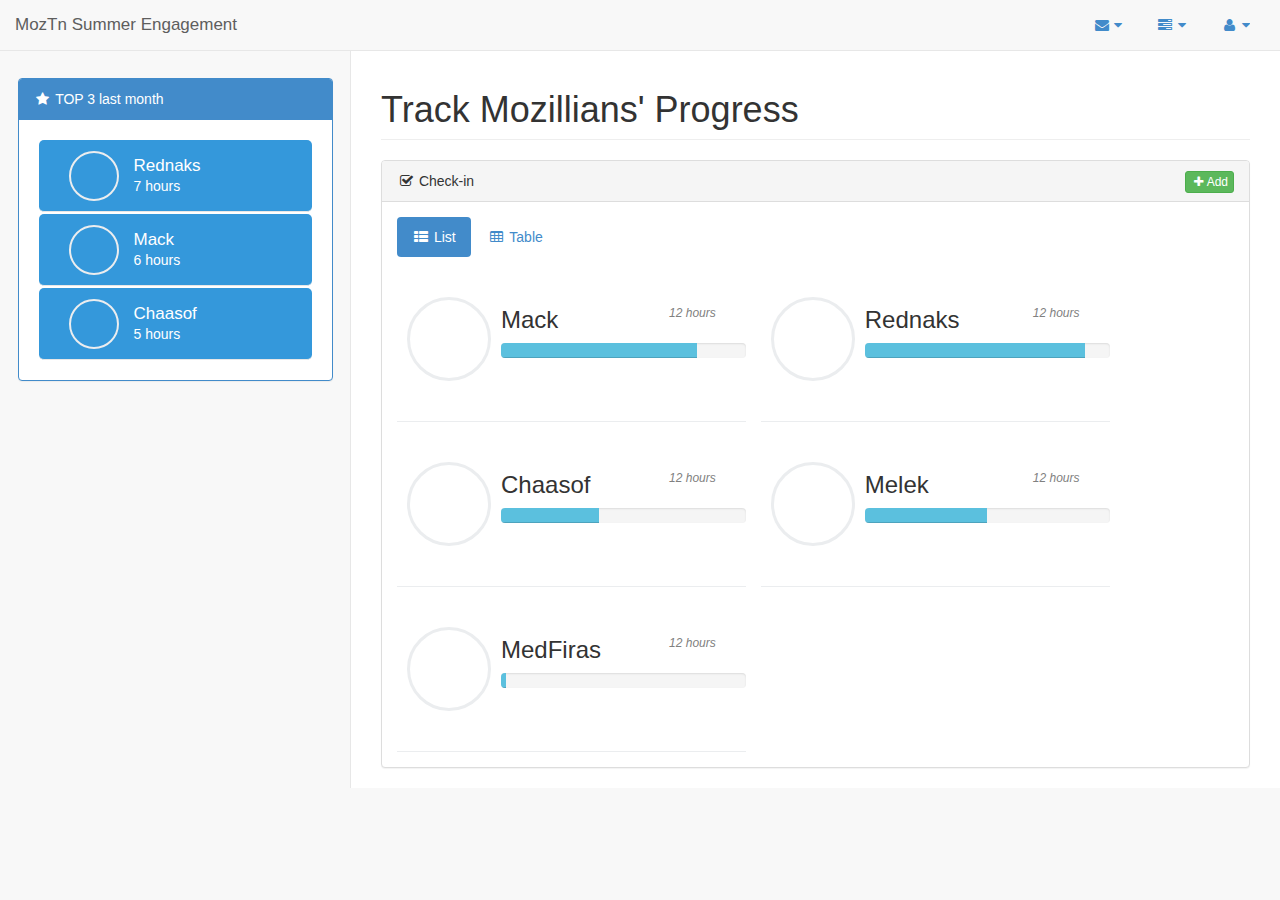
<file: index.html>
<!DOCTYPE html>
<html>

<head>

    <meta charset="utf-8">
    <meta name="viewport" content="width=device-width, initial-scale=1.0">

    <title>Mozilla Tunisia - Summer Engagement</title>

    <!-- Core CSS - Include with every page -->
    <link href="css/bootstrap.min.css" rel="stylesheet">
    <link href="font-awesome/css/font-awesome.css" rel="stylesheet">

    <link href="css/plugins/dataTables/dataTables.bootstrap.css" rel="stylesheet">

    <!-- SB Admin CSS - Include with every page -->
    <link href="css/main.css" rel="stylesheet">

</head>

<body>

    <div id="wrapper">

        <nav class="navbar navbar-default navbar-fixed-top" role="navigation" style="margin-bottom: 0">
            <div class="navbar-header">
                <button type="button" class="navbar-toggle" data-toggle="collapse" data-target=".sidebar-collapse">
                    <span class="sr-only">Toggle navigation</span>
                    <span class="icon-bar"></span>
                    <span class="icon-bar"></span>
                    <span class="icon-bar"></span>
                </button>
                <a class="navbar-brand" href="index.html">MozTn Summer Engagement</a>
            </div>
            <!-- /.navbar-header -->

            <ul class="nav navbar-top-links navbar-right">
                <li class="dropdown">
                    <a class="dropdown-toggle" data-toggle="dropdown" href="#">
                        <i class="fa fa-envelope fa-fw"></i>  <i class="fa fa-caret-down"></i>
                    </a>
                    <ul class="dropdown-menu dropdown-messages">
                        <li>
                            <a href="#">
                                <div>
                                    <strong>John Smith</strong>
                                    <span class="pull-right text-muted">
                                        <em>Yesterday</em>
                                    </span>
                                </div>
                                <div>Lorem ipsum dolor sit amet, consectetur adipiscing elit. Pellentesque eleifend...</div>
                            </a>
                        </li>
                        <li class="divider"></li>
                        <li>
                            <a href="#">
                                <div>
                                    <strong>John Smith</strong>
                                    <span class="pull-right text-muted">
                                        <em>Yesterday</em>
                                    </span>
                                </div>
                                <div>Lorem ipsum dolor sit amet, consectetur adipiscing elit. Pellentesque eleifend...</div>
                            </a>
                        </li>
                        <li class="divider"></li>
                        <li>
                            <a href="#">
                                <div>
                                    <strong>John Smith</strong>
                                    <span class="pull-right text-muted">
                                        <em>Yesterday</em>
                                    </span>
                                </div>
                                <div>Lorem ipsum dolor sit amet, consectetur adipiscing elit. Pellentesque eleifend...</div>
                            </a>
                        </li>
                        <li class="divider"></li>
                        <li>
                            <a class="text-center" href="#">
                                <strong>Read All Messages</strong>
                                <i class="fa fa-angle-right"></i>
                            </a>
                        </li>
                    </ul>
                    <!-- /.dropdown-messages -->
                </li>
                <!-- /.dropdown -->
                <li class="dropdown">
                    <a class="dropdown-toggle" data-toggle="dropdown" href="#">
                        <i class="fa fa-tasks fa-fw"></i>  <i class="fa fa-caret-down"></i>
                    </a>
                    <ul class="dropdown-menu dropdown-tasks">
                        <li>
                            <a href="#">
                                <div>
                                    <p>
                                        <strong>Task 1</strong>
                                        <span class="pull-right text-muted">40% Complete</span>
                                    </p>
                                    <div class="progress progress-striped active">
                                        <div class="progress-bar progress-bar-success" role="progressbar" aria-valuenow="40" aria-valuemin="0" aria-valuemax="100" style="width: 40%">
                                            <span class="sr-only">40% Complete (success)</span>
                                        </div>
                                    </div>
                                </div>
                            </a>
                        </li>
                        <li class="divider"></li>
                        <li>
                            <a href="#">
                                <div>
                                    <p>
                                        <strong>Task 2</strong>
                                        <span class="pull-right text-muted">20% Complete</span>
                                    </p>
                                    <div class="progress progress-striped active">
                                        <div class="progress-bar progress-bar-info" role="progressbar" aria-valuenow="20" aria-valuemin="0" aria-valuemax="100" style="width: 20%">
                                            <span class="sr-only">20% Complete</span>
                                        </div>
                                    </div>
                                </div>
                            </a>
                        </li>
                        <li class="divider"></li>
                        <li>
                            <a href="#">
                                <div>
                                    <p>
                                        <strong>Task 3</strong>
                                        <span class="pull-right text-muted">60% Complete</span>
                                    </p>
                                    <div class="progress progress-striped active">
                                        <div class="progress-bar progress-bar-warning" role="progressbar" aria-valuenow="60" aria-valuemin="0" aria-valuemax="100" style="width: 60%">
                                            <span class="sr-only">60% Complete (warning)</span>
                                        </div>
                                    </div>
                                </div>
                            </a>
                        </li>
                        <li class="divider"></li>
                        <li>
                            <a href="#">
                                <div>
                                    <p>
                                        <strong>Task 4</strong>
                                        <span class="pull-right text-muted">80% Complete</span>
                                    </p>
                                    <div class="progress progress-striped active">
                                        <div class="progress-bar progress-bar-danger" role="progressbar" aria-valuenow="80" aria-valuemin="0" aria-valuemax="100" style="width: 80%">
                                            <span class="sr-only">80% Complete (danger)</span>
                                        </div>
                                    </div>
                                </div>
                            </a>
                        </li>
                        <li class="divider"></li>
                        <li>
                            <a class="text-center" href="#">
                                <strong>See All Tasks</strong>
                                <i class="fa fa-angle-right"></i>
                            </a>
                        </li>
                    </ul>
                    <!-- /.dropdown-tasks -->
                </li>
                <!-- /.dropdown -->
                
                <!-- /.dropdown -->
                <li class="dropdown">
                    <a class="dropdown-toggle" data-toggle="dropdown" href="#">
                        <i class="fa fa-user fa-fw"></i>  <i class="fa fa-caret-down"></i>
                    </a>
                    <ul class="dropdown-menu dropdown-user">
                        <li><a href="#"><i class="fa fa-user fa-fw"></i> User Profile</a>
                        </li>
                        <li><a href="#"><i class="fa fa-gear fa-fw"></i> Settings</a>
                        </li>
                        <li class="divider"></li>
                        <li><a href="login.html"><i class="fa fa-sign-out fa-fw"></i> Logout</a>
                        </li>
                    </ul>
                    <!-- /.dropdown-user -->
                </li>
                <!-- /.dropdown -->
            </ul>
            <!-- /.navbar-top-links -->

           
                <!-- /.sidebar-collapse -->
            </div>
            <!-- /.navbar-static-side -->
        </nav>
         <div class="navbar-default navbar-static-side" role="navigation">
                <div class="sidebar-collapse centered">                    
                    <div class="panel panel-primary">
                        <div class="panel-heading"><i class="fa fa-star fa-fw"></i> TOP 3 last month</div>
                            <ul class="todo">

                              <li>
                                
                                <div class="todo-content">
                                    <div class="user_avatar_top"></div>
                                  <h4 class="todo-name">
                                    Rednaks
                                  </h4>
                                  7 hours
                                </div>
                              </li>

                              <li>
                                
                                <div class="todo-content">
                                    <div class="user_avatar_top"></div>
                                  <h4 class="todo-name">
                                    Mack
                                  </h4>
                                  6 hours
                                </div>
                              </li>

                              <li>
                                
                                <div class="todo-content">
                                    <div class="user_avatar_top"></div>
                                  <h4 class="todo-name">
                                    Chaasof
                                  </h4>
                                  5 hours
                                </div>
                              </li>
                              
                            </ul>
                        </div>
                    </div>
                    
                    <!-- /#side-menu -->
                </div>
        <div id="page-wrapper">
            <div class="row">
                <div class="col-lg-12">
                    <h1 class="page-header">Track Mozillians' Progress</h1>
                </div>
                <!-- /.col-lg-12 -->
            </div>
            <!-- /.row -->
            <div class="row">
                <div class="col-lg-12">
                    <div class="panel panel-default">
                        <div class="panel-heading">
                            <i class="fa fa-check-square-o fa-fw"></i> Check-in
                            <div class="pull-right">
                                
                                    <a id="modal-566656" href="#modal-container-566656" role="button" class="btn btn-success btn-xs" data-toggle="modal"><i class="fa fa-plus fa-fw"></i>Add</a>
                                    
                            
                            </div>
                        </div>
                        <!-- /.panel-heading -->
                        <div class="panel-body">
                            <!-- <div id="morris-area-chart"></div> -->
                            <ul class="nav nav-pills">
                                <li class="active"><a href="#home-pills" data-toggle="tab"><i class="fa fa-th-list fa-fw"></i> List</a>
                                </li>
                                <li><a href="#profile-pills" data-toggle="tab"><i class="fa fa-table fa-fw"></i> Table</a>
                                </li>                                
                            </ul>

                            <!-- Tab panes -->
                            <div class="tab-content">
                                <div class="tab-pane fade in active" id="home-pills">
                                    <!-- User Progress Element -->
                                    <div class="col-xs-5" style="border-bottom:1px solid #ebedef;margin-right: 15px;">
                                        <div class="row el_row">
                                            <div class="user_avatar"></div>
                                            <h3 class="user_name">Mack<span class="duration">12 hours</span></h3>
                                            <div class="progress">
                                                <div class="progress-bar progress-bar-info" style="width: 80%;"></div>
                                            </div>
                                        </div>
                                    </div>
                                    <!-- End User Progress Element -->


                                    <!-- User Progress Element -->
                                    <div class="col-xs-5" style="border-bottom:1px solid #ebedef;margin-right: 15px;">
                                        <div class="row el_row">
                                            <div class="user_avatar"></div>
                                            <h3 class="user_name">Rednaks <span class="duration">12 hours</span></h3>
                                            <div class="progress">
                                                <div class="progress-bar progress-bar-info" style="width: 90%;"></div>
                                            </div>
                                        </div>
                                    </div>
                                    <!-- End User Progress Element -->

                                    <!-- User Progress Element -->
                                    <div class="col-xs-5" style="border-bottom:1px solid #ebedef;margin-right: 15px;">
                                        <div class="row el_row">
                                            <div class="user_avatar"></div>
                                            <h3 class="user_name">Chaasof<span class="duration">12 hours</span></h3>
                                            <div class="progress">
                                                <div class="progress-bar progress-bar-info" style="width: 40%;"></div>
                                            </div>
                                        </div>
                                    </div>
                                    <!-- End User Progress Element -->

                                    <!-- User Progress Element -->
                                    <div class="col-xs-5" style="border-bottom:1px solid #ebedef;margin-right: 15px;">
                                        <div class="row el_row">
                                            <div class="user_avatar"></div>
                                            <h3 class="user_name">Melek<span class="duration">12 hours</span></h3>
                                            <div class="progress">
                                                <div class="progress-bar progress-bar-info" style="width: 50%;"></div>
                                            </div>
                                        </div>
                                    </div>
                                    <!-- End User Progress Element -->

                                    <!-- User Progress Element -->
                                    <div class="col-xs-5" style="border-bottom:1px solid #ebedef;margin-right: 15px;">
                                        <div class="row el_row">
                                            <div class="user_avatar"></div>
                                            <h3 class="user_name">MedFiras<span class="duration">12 hours</span></h3>
                                            <div class="progress">
                                                <div class="progress-bar progress-bar-info" style="width: 2%;"></div>
                                            </div>
                                        </div>
                                    </div>
                                    <!-- End User Progress Element -->
                                </div>
                                <div class="tab-pane fade" id="profile-pills">
                                    <div class="table-responsive">
                                <table class="table table-striped table-bordered table-hover" id="dataTables-example">
                                    <thead>
                                        <tr>
                                            <th>Id</th>
                                            <th>Checkin</th>
                                            <th>Duration</th>
                                            <th>Date</th>
                                            <th>Mozillian</th>
                                        </tr>
                                    </thead>
                                    <tbody>
                                        <tr class="odd gradeX">
                                            <td>1</td>
                                            <td>Checkin 1</td>
                                            <td>5h</td>
                                            <td class="center">27/06/2014</td>
                                            <td class="center">Moz1</td>
                                        </tr>
                                        <tr class="even gradeC">
                                            <td>2</td>
                                            <td>Checkin 2</td>
                                            <td>6h</td>
                                            <td class="center">27/06/2014</td>
                                            <td class="center">Moz2</td>
                                        </tr>
                                        <tr class="odd gradeA">
                                            <td>3</td>
                                            <td>Checkin 3</td>
                                            <td>7h</td>
                                            <td class="center">27/06/2014</td>
                                            <td class="center">Moz1</td>
                                        </tr>
                                        <tr class="even gradeA">
                                            <td>4</td>
                                            <td>Checkin 4</td>
                                            <td>4h</td>
                                            <td class="center">27/06/2014</td>
                                            <td class="center">Moz3</td>
                                        </tr>
                                        <tr class="odd gradeA">
                                            <td>5</td>
                                            <td>Checkin 5</td>
                                            <td>3h</td>
                                            <td class="center">27/06/2014</td>
                                            <td class="center">Moz14</td>
                                        </tr>
                                        <tr class="even gradeA">
                                            <td>6</td>
                                            <td>Checkin 6</td>
                                            <td>2h</td>
                                            <td class="center">27/06/2014</td>
                                            <td class="center">Moz5</td>
                                        </tr>
                                        <tr class="gradeA">
                                            <td>7</td>
                                            <td>Checkin 7</td>
                                            <td>6h</td>
                                            <td class="center">27/06/2014</td>
                                            <td class="center">Moz1</td>
                                        </tr>
                                        <tr class="gradeA">
                                            <td>8</td>
                                            <td>Checkin 8</td>
                                            <td>2h</td>
                                            <td class="center">27/06/2014</td>
                                            <td class="center">Moz2</td>
                                        </tr>
                                        <tr class="gradeA">
                                            <td>9</td>
                                            <td>Checkin 9</td>
                                            <td>1h</td>
                                            <td class="center">27/06/2014</td>
                                            <td class="center">Moz6</td>
                                        </tr>
                                        <tr class="gradeA">
                                            <td>10</td>
                                            <td>Checkin 10</td>
                                            <td>0.5h</td>
                                            <td class="center">27/06/2014</td>
                                            <td class="center">Moz17</td>
                                        </tr>
                                        <tr class="gradeA">
                                            <td>11</td>
                                            <td>Checkin 11</td>
                                            <td>1.5h</td>
                                            <td class="center">27/06/2014</td>
                                            <td class="center">Moz1</td>
                                        </tr>
                                        <tr class="gradeA">
                                            <td>12</td>
                                            <td>Checkin 12</td>
                                            <td>3h</td>
                                            <td class="center">27/06/2014</td>
                                            <td class="center">Moz1</td>
                                        </tr>
                                       
                                    </tbody>
                                </table>
                            </div>
                                </div>
                                
                            </div>
                            
                        </div>
                        <!-- /.panel-body -->
                    </div>
                    
                    
                </div>
                <!-- /.col-lg-8 -->
                
            </div>
           

        </div>
        <!-- /#page-wrapper -->

    </div>
    <!-- /#wrapper -->
    <div class="modal fade" id="modal-container-566656" role="dialog" aria-labelledby="myModalLabel" aria-hidden="true">
        <div class="modal-dialog">
            <div class="modal-content">
                <div class="modal-header">
                    <button type="button" class="close" data-dismiss="modal" aria-hidden="true">×</button>
                        <h4 class="modal-title" id="myModalLabel">
                            Add new checkin
                        </h4>
                </div>
                <div class="modal-body">
                    <form>
                        <div class="form-group input-group">
                            <span class="input-group-addon">Duration : </span>
                            <input class="form-control" type="text" placeholder="Duration for this checkin (ex : 1h, 2h ...)">
                            <div class="slider slider-horizontal" style="width: 140px;"><div class="slider-track"><div class="slider-selection" style="left: 0%; width: 50%;"></div><div class="slider-handle round" style="left: 50%;"></div><div class="slider-handle round hide" style="left: 0%;"></div></div><div class="tooltip top" style="top: -40px; left: 23px;"><div class="tooltip-arrow"></div><div class="tooltip-inner">Current value: 5</div></div><input type="text" id="sl1" value="4" class="span2" style=""></div>
                        </div>
                        <div class="form-group input-group">
                            <span  style="width: 90px;" class="input-group-addon">Note     : </span>
                            <input style="width: 470px;" class="form-control" type="text" placeholder="Small description ...">
                        </div>
                    </form>
                </div>
                <div class="modal-footer">
                     <button type="button" class="btn btn-default" data-dismiss="modal">Close</button> <button type="button" class="btn btn-primary">Save changes</button>
                </div>
            </div>
                                
        </div>
    </div>
                        
                 

    <!-- Core Scripts - Include with every page -->
    <script src="js/jquery-1.10.2.js"></script>
    <script src="js/bootstrap.min.js"></script>
    <script src="js/plugins/metisMenu/jquery.metisMenu.js"></script>

    <!-- Page-Level Plugin Scripts - Tables -->
    <script src="js/plugins/dataTables/jquery.dataTables.js"></script>
    <script src="js/plugins/dataTables/dataTables.bootstrap.js"></script>

    <!-- SB Admin Scripts - Include with every page -->
    <script src="js/main.js"></script>

    <!-- Page-Level Demo Scripts - Tables - Use for reference -->
    <script>
    $(document).ready(function() {
        $('#dataTables-example').dataTable();
    });
    </script>

</body>

</html>
</file>
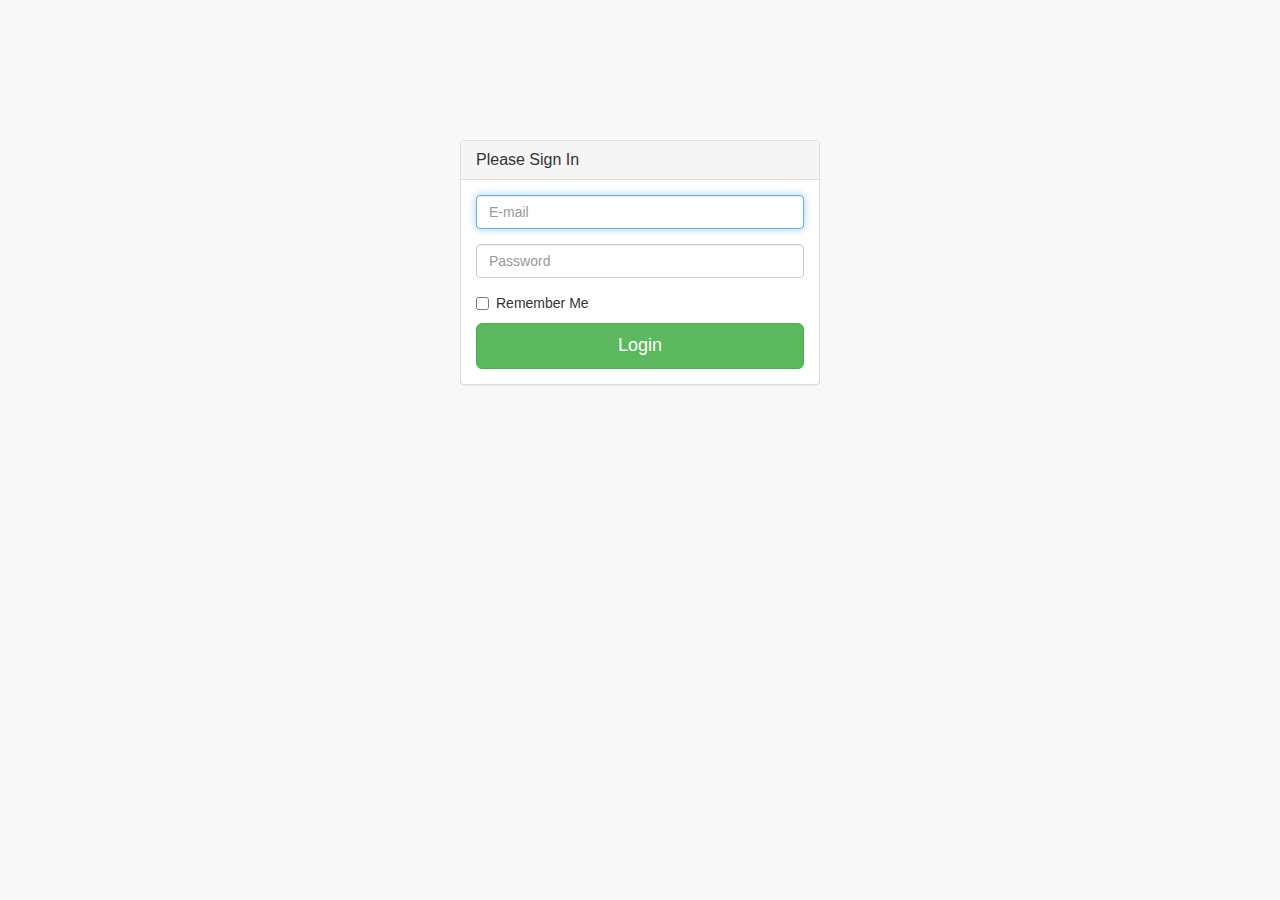
<file: login.html>
<!DOCTYPE html>
<html>

<head>

    <meta charset="utf-8">
    <meta name="viewport" content="width=device-width, initial-scale=1.0">

    <title>Start Bootstrap - SB Admin Version 2.0 Demo</title>

    <!-- Core CSS - Include with every page -->
    <link href="css/bootstrap.min.css" rel="stylesheet">
    <link href="font-awesome/css/font-awesome.css" rel="stylesheet">

    <!-- SB Admin CSS - Include with every page -->
    <link href="css/main.css" rel="stylesheet">

</head>

<body>

    <div class="container">
        <div class="row">
            <div class="col-md-4 col-md-offset-4">
                <div class="login-panel panel panel-default">
                    <div class="panel-heading">
                        <h3 class="panel-title">Please Sign In</h3>
                    </div>
                    <div class="panel-body">
                        <form role="form">
                            <fieldset>
                                <div class="form-group">
                                    <input class="form-control" placeholder="E-mail" name="email" type="email" autofocus>
                                </div>
                                <div class="form-group">
                                    <input class="form-control" placeholder="Password" name="password" type="password" value="">
                                </div>
                                <div class="checkbox">
                                    <label>
                                        <input name="remember" type="checkbox" value="Remember Me">Remember Me
                                    </label>
                                </div>
                                <!-- Change this to a button or input when using this as a form -->
                                <a href="index.html" class="btn btn-lg btn-success btn-block">Login</a>
                            </fieldset>
                        </form>
                    </div>
                </div>
            </div>
        </div>
    </div>

    <!-- Core Scripts - Include with every page -->
    <script src="js/jquery-1.10.2.js"></script>
    <script src="js/bootstrap.min.js"></script>
    <script src="js/plugins/metisMenu/jquery.metisMenu.js"></script>

    <!-- SB Admin Scripts - Include with every page -->
    <script src="js/main.js"></script>

</body>

</html>
</file>
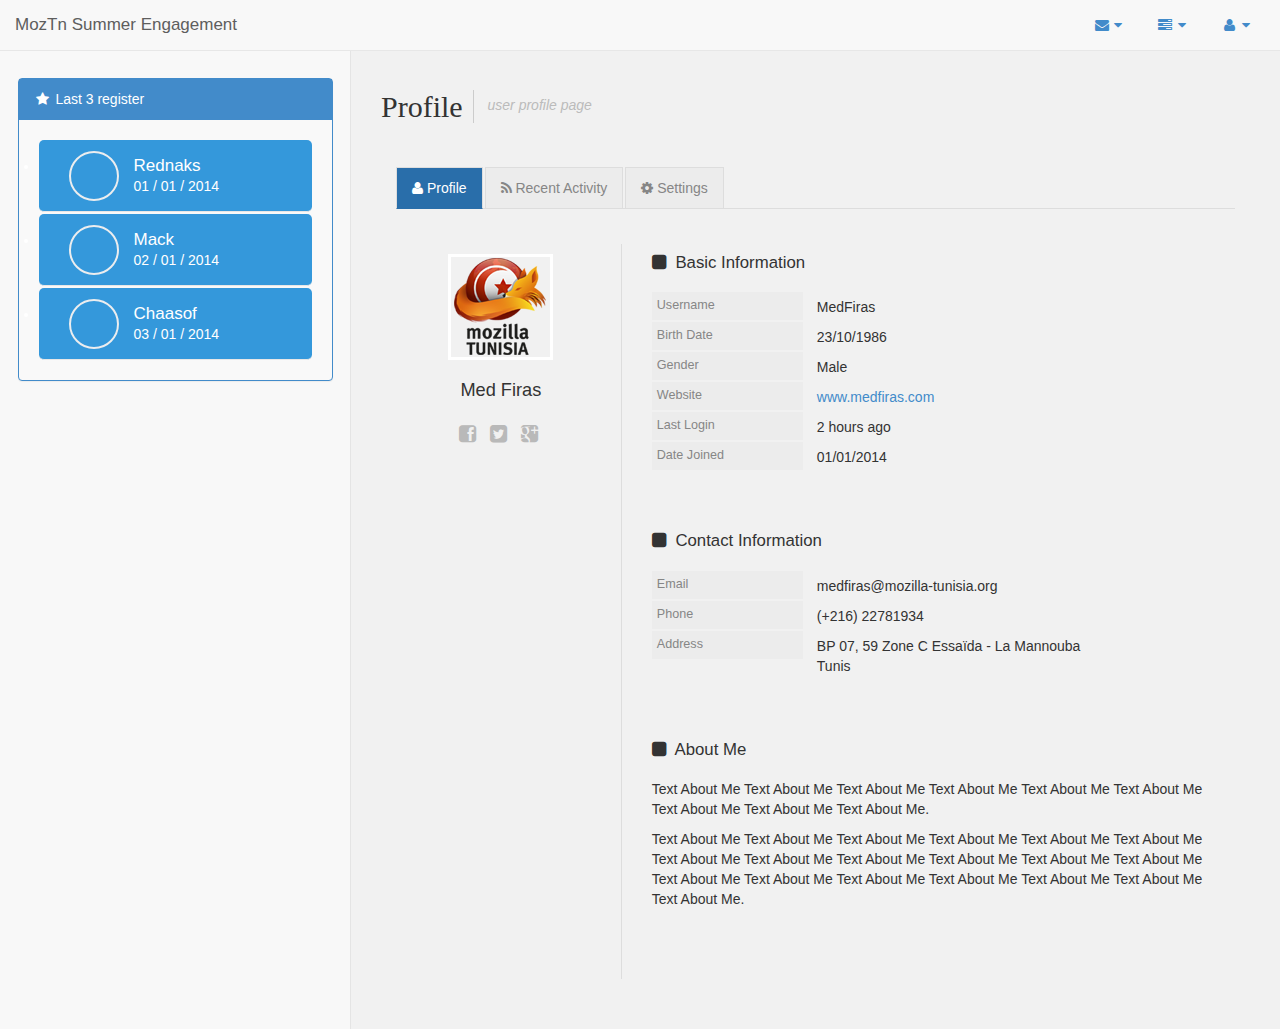
<file: profile.html>
<!DOCTYPE html>
<html>

<head>

    <meta charset="utf-8">
    <meta name="viewport" content="width=device-width, initial-scale=1.0">

    <title>Mozilla Tunisia - Summer Engagement</title>

    <!-- Core CSS - Include with every page -->
    <link href="css/bootstrap.min.css" rel="stylesheet">
    <link href="font-awesome/css/font-awesome.css" rel="stylesheet">

    <link href="css/plugins/dataTables/dataTables.bootstrap.css" rel="stylesheet">

    <!-- SB Admin CSS - Include with every page -->
    <link href="css/profile.css" rel="stylesheet">
    <link href="css/main.css" rel="stylesheet">

</head>

<body>

    <div id="wrapper">

        <nav class="navbar navbar-default navbar-fixed-top" role="navigation" style="margin-bottom: 0">
            <div class="navbar-header">
                <button type="button" class="navbar-toggle" data-toggle="collapse" data-target=".sidebar-collapse">
                    <span class="sr-only">Toggle navigation</span>
                    <span class="icon-bar"></span>
                    <span class="icon-bar"></span>
                    <span class="icon-bar"></span>
                </button>
                <a class="navbar-brand" href="index.html">MozTn Summer Engagement</a>
            </div>
            <!-- /.navbar-header -->

            <ul class="nav navbar-top-links navbar-right">
                <li class="dropdown">
                    <a class="dropdown-toggle" data-toggle="dropdown" href="#">
                        <i class="fa fa-envelope fa-fw"></i>  <i class="fa fa-caret-down"></i>
                    </a>
                    <ul class="dropdown-menu dropdown-messages">
                        <li>
                            <a href="#">
                                <div>
                                    <strong>John Smith</strong>
                                    <span class="pull-right text-muted">
                                        <em>Yesterday</em>
                                    </span>
                                </div>
                                <div>Lorem ipsum dolor sit amet, consectetur adipiscing elit. Pellentesque eleifend...</div>
                            </a>
                        </li>
                        <li class="divider"></li>
                        <li>
                            <a href="#">
                                <div>
                                    <strong>John Smith</strong>
                                    <span class="pull-right text-muted">
                                        <em>Yesterday</em>
                                    </span>
                                </div>
                                <div>Lorem ipsum dolor sit amet, consectetur adipiscing elit. Pellentesque eleifend...</div>
                            </a>
                        </li>
                        <li class="divider"></li>
                        <li>
                            <a href="#">
                                <div>
                                    <strong>John Smith</strong>
                                    <span class="pull-right text-muted">
                                        <em>Yesterday</em>
                                    </span>
                                </div>
                                <div>Lorem ipsum dolor sit amet, consectetur adipiscing elit. Pellentesque eleifend...</div>
                            </a>
                        </li>
                        <li class="divider"></li>
                        <li>
                            <a class="text-center" href="#">
                                <strong>Read All Messages</strong>
                                <i class="fa fa-angle-right"></i>
                            </a>
                        </li>
                    </ul>
                    <!-- /.dropdown-messages -->
                </li>
                <!-- /.dropdown -->
                <li class="dropdown">
                    <a class="dropdown-toggle" data-toggle="dropdown" href="#">
                        <i class="fa fa-tasks fa-fw"></i>  <i class="fa fa-caret-down"></i>
                    </a>
                    <ul class="dropdown-menu dropdown-tasks">
                        <li>
                            <a href="#">
                                <div>
                                    <p>
                                        <strong>Task 1</strong>
                                        <span class="pull-right text-muted">40% Complete</span>
                                    </p>
                                    <div class="progress progress-striped active">
                                        <div class="progress-bar progress-bar-success" role="progressbar" aria-valuenow="40" aria-valuemin="0" aria-valuemax="100" style="width: 40%">
                                            <span class="sr-only">40% Complete (success)</span>
                                        </div>
                                    </div>
                                </div>
                            </a>
                        </li>
                        <li class="divider"></li>
                        <li>
                            <a href="#">
                                <div>
                                    <p>
                                        <strong>Task 2</strong>
                                        <span class="pull-right text-muted">20% Complete</span>
                                    </p>
                                    <div class="progress progress-striped active">
                                        <div class="progress-bar progress-bar-info" role="progressbar" aria-valuenow="20" aria-valuemin="0" aria-valuemax="100" style="width: 20%">
                                            <span class="sr-only">20% Complete</span>
                                        </div>
                                    </div>
                                </div>
                            </a>
                        </li>
                        <li class="divider"></li>
                        <li>
                            <a href="#">
                                <div>
                                    <p>
                                        <strong>Task 3</strong>
                                        <span class="pull-right text-muted">60% Complete</span>
                                    </p>
                                    <div class="progress progress-striped active">
                                        <div class="progress-bar progress-bar-warning" role="progressbar" aria-valuenow="60" aria-valuemin="0" aria-valuemax="100" style="width: 60%">
                                            <span class="sr-only">60% Complete (warning)</span>
                                        </div>
                                    </div>
                                </div>
                            </a>
                        </li>
                        <li class="divider"></li>
                        <li>
                            <a href="#">
                                <div>
                                    <p>
                                        <strong>Task 4</strong>
                                        <span class="pull-right text-muted">80% Complete</span>
                                    </p>
                                    <div class="progress progress-striped active">
                                        <div class="progress-bar progress-bar-danger" role="progressbar" aria-valuenow="80" aria-valuemin="0" aria-valuemax="100" style="width: 80%">
                                            <span class="sr-only">80% Complete (danger)</span>
                                        </div>
                                    </div>
                                </div>
                            </a>
                        </li>
                        <li class="divider"></li>
                        <li>
                            <a class="text-center" href="#">
                                <strong>See All Tasks</strong>
                                <i class="fa fa-angle-right"></i>
                            </a>
                        </li>
                    </ul>
                    <!-- /.dropdown-tasks -->
                </li>
                <!-- /.dropdown -->
                
                <!-- /.dropdown -->
                <li class="dropdown">
                    <a class="dropdown-toggle" data-toggle="dropdown" href="#">
                        <i class="fa fa-user fa-fw"></i>  <i class="fa fa-caret-down"></i>
                    </a>
                    <ul class="dropdown-menu dropdown-user">
                        <li><a href="#"><i class="fa fa-user fa-fw"></i> User Profile</a>
                        </li>
                        <li><a href="#"><i class="fa fa-gear fa-fw"></i> Settings</a>
                        </li>
                        <li class="divider"></li>
                        <li><a href="login.html"><i class="fa fa-sign-out fa-fw"></i> Logout</a>
                        </li>
                    </ul>
                    <!-- /.dropdown-user -->
                </li>
                <!-- /.dropdown -->
            </ul>
            <!-- /.navbar-top-links -->

           
                <!-- /.sidebar-collapse -->
            </div>
            <!-- /.navbar-static-side -->
        </nav>
         <div class="navbar-default navbar-static-side" role="navigation">
                <div class="sidebar-collapse centered">                    
                    <div class="panel panel-primary">
                        <div class="panel-heading"><i class="fa fa-star fa-fw"></i> Last 3 register</div>
                            <ul class="todo">

                              <li>
                                
                                <div class="todo-content">
                                    <div class="user_avatar_top"></div>
                                  <h4 class="todo-name">
                                    Rednaks
                                  </h4>
                                  01 / 01 / 2014
                                </div>
                              </li>

                              <li>
                                
                                <div class="todo-content">
                                    <div class="user_avatar_top"></div>
                                  <h4 class="todo-name">
                                    Mack
                                  </h4>
                                  02 / 01 / 2014
                                </div>
                              </li>

                              <li>
                                
                                <div class="todo-content">
                                    <div class="user_avatar_top"></div>
                                  <h4 class="todo-name">
                                    Chaasof
                                  </h4>
                                  03 / 01 / 2014
                                </div>
                              </li>
                              
                            </ul>
                        </div>
                    </div>
                    
                    <!-- /#side-menu -->
                </div>
        <div id="page-wrapper">
            <div class="row">
                <div class="col-lg-12">
                   <div class="main-header page-header">
                                <h2>Profile</h2>
                                <em>user profile page</em>
                            </div>
                </div>
                <!-- /.col-lg-12 -->
            </div>
            <!-- /.row -->
            <div class="row">
                <div class="col-lg-12">
                    <!-- <div class="panel panel-default"> -->
                        
                        <!-- /.panel-heading -->
                        <div class="panel-body">
                            <div class="main-content">
                                <!-- NAV TABS -->
                                <ul class="nav nav-tabs">
                                    <li class="active"><a data-toggle="tab" href="#profile-tab"><i class="fa fa-user"></i> Profile</a></li>
                                    <li class=""><a data-toggle="tab" href="#activity-tab"><i class="fa fa-rss"></i> Recent Activity</a></li>
                                    <li class=""><a data-toggle="tab" href="#settings-tab"><i class="fa fa-gear"></i> Settings</a></li>
                                </ul>
                                <!-- END NAV TABS -->
                                
                                <div class="tab-content profile-page">
                                    <!-- PROFILE TAB CONTENT -->
                                    <div id="profile-tab" class="tab-pane profile active">
                                        <div class="row">
                                            <div class="col-md-3">
                                                <div class="user-info-left">
                                                    <img alt="Profile Picture" src="img/avatar/profile-avatar.png">
                                                    <h2>Med Firas</h2>
                                                    <div class="contact">                                                        
                                                        <ul class="list-inline social">
                                                            <li><a title="Facebook" href="#"><i class="fa fa-facebook-square"></i></a></li>
                                                            <li><a title="Twitter" href="#"><i class="fa fa-twitter-square"></i></a></li>
                                                            <li><a title="Google Plus" href="#"><i class="fa fa-google-plus-square"></i></a></li>
                                                        </ul>
                                                    </div>
                                                </div>
                                            </div>
                                            <div class="col-md-9">
                                                <div class="user-info-right">
                                                    <div class="basic-info">
                                                        <h3><i class="fa fa-square"></i> Basic Information</h3>
                                                        <p class="data-row">
                                                            <span class="data-name">Username</span>
                                                            <span class="data-value">MedFiras</span>
                                                        </p>
                                                        <p class="data-row">
                                                            <span class="data-name">Birth Date</span>
                                                            <span class="data-value">23/10/1986</span>
                                                        </p>
                                                        <p class="data-row">
                                                            <span class="data-name">Gender</span>
                                                            <span class="data-value">Male</span>
                                                        </p>
                                                        <p class="data-row">
                                                            <span class="data-name">Website</span>
                                                            <span class="data-value"><a href="#">www.medfiras.com</a></span>
                                                        </p>
                                                        <p class="data-row">
                                                            <span class="data-name">Last Login</span>
                                                            <span class="data-value">2 hours ago</span>
                                                        </p>
                                                        <p class="data-row">
                                                            <span class="data-name">Date Joined</span>
                                                            <span class="data-value">01/01/2014</span>
                                                        </p>
                                                    </div>
                                                    <div class="contact_info">
                                                        <h3><i class="fa fa-square"></i> Contact Information</h3>
                                                        <p class="data-row">
                                                            <span class="data-name">Email</span>
                                                            <span class="data-value">medfiras@mozilla-tunisia.org</span>
                                                        </p>
                                                        <p class="data-row">
                                                            <span class="data-name">Phone</span>
                                                            <span class="data-value">(+216) 22781934</span>
                                                        </p>
                                                        <p class="data-row">
                                                            <span class="data-name">Address</span>
                                                            <span class="data-value">BP 07, 59 Zone C Essaïda - La Mannouba <br>Tunis</span>
                                                        </p>
                                                    </div>
                                                    <div class="about">
                                                        <h3><i class="fa fa-square"></i> About Me</h3>
                                                        <p>Text About Me Text About Me Text About Me Text About Me Text About Me Text About Me Text About Me Text About Me Text About Me.</p>
                                                        <p>Text About Me Text About Me Text About Me Text About Me Text About Me Text About Me Text About Me Text About Me Text About Me Text About Me Text About Me Text About Me Text About Me Text About Me Text About Me Text About Me Text About Me Text About Me Text About Me.</p>
                                                    </div>
                                                </div>
                                            </div>
                                        </div>
                                    </div>
                                    <!-- END PROFILE TAB CONTENT -->

                                    <!-- ACTIVITY TAB CONTENT -->
                                    <div id="activity-tab" class="tab-pane activity">
                                        <ul class="list-unstyled activity-list">
                                            <li>
                                                <i class="fa fa-magic activity-icon activity-icon-blue pull-left"></i>
                                                <p>
                                                    New checkin created : <span class="label label-info">checkin 1</span> <span class="timestamp">12 minutes ago</span>
                                                </p>
                                            </li>
                                            
                                            <li>
                                                <i class="fa fa-thumbs-up activity-icon activity-icon-green pull-left"></i>
                                                <p>
                                                    Checkin  <span class="label label-success">checkin 1</span> compleated<span class="timestamp">December 12</span>
                                                </p>
                                            </li>
                                           
                                        </ul>
                                        <p class="text-center more"><a class="btn btn-custom-primary" href="#">View more <i class="fa fa-long-arrow-right"></i></a></p>
                                    </div>
                                    <!-- END ACTIVITY TAB CONTENT -->

                                    <!-- SETTINGS TAB CONTENT -->
                                    <div id="settings-tab" class="tab-pane settings">
                                        <form role="form" class="form-horizontal">
                                            
                                            <fieldset>
                                            <h3><i class="fa fa-square"></i> Change Password</h3>
                                            <div class="form-group">
                                                <label class="col-sm-3 control-label" for="old-password">Old Password</label>
                                                <div class="col-sm-4">
                                                    <input type="password" class="form-control" name="old-password" id="old-password">
                                                </div>
                                            </div>
                                            <hr>
                                            <div class="form-group">
                                                <label class="col-sm-3 control-label" for="password">New Password</label>
                                                <div class="col-sm-4">
                                                    <input type="password" class="form-control" name="password" id="password">
                                                </div>
                                            </div>
                                            <div class="form-group">
                                                <label class="col-sm-3 control-label" for="password2">Repeat Password</label>
                                                <div class="col-sm-4">
                                                    <input type="password" class="form-control" name="password2" id="password2">
                                                </div>
                                            </div>
                                            </fieldset>

                                            <fieldset>
                                                <h3><i class="fa fa-square"></i> Basic Information</h3>
                                                <div class="form-group">
                                                    <label class="col-sm-3 control-label data-row" for="username"><span class="data-name">Username</span></label>
                                                    <div class="col-sm-4">
                                                        <input type="text" class="form-control" name="username" value="medfiras" disabled>
                                                    </div>
                                                </div>
                                                <div class="form-group">
                                                    <label class="col-sm-3 control-label data-row" for="birthdate"><span class="data-name">Birth Date</span></label>
                                                    <div class="col-sm-4">
                                                        <input type="text" class="form-control" name="birthdate" value="23/10/1986">
                                                    </div>
                                                </div>
                                                <div class="form-group">
                                                    <label class="col-sm-3 control-label data-row" for="gender"><span class="data-name">Gender</span></label>
                                                    <div class="col-sm-4">
                                                        <select class="form-control" name="gender" >
                                                            <option value="Male">Male</option>
                                                            <option value="Female">Female</option>
                                                        </select>                                                       
                                                    </div>
                                                </div>     
                                                <div class="form-group">
                                                    <label class="col-sm-3 control-label data-row" for="website"><span class="data-name">Website</span></label>
                                                    <div class="col-sm-4">
                                                        <input type="text" class="form-control" name="website" value="www.medfiras.com">
                                                    </div>
                                                </div>                                          
                                            </fieldset>
                                            <fieldset>
                                                <div class="contact_info">
                                                    <h3><i class="fa fa-square"></i> Contact Information</h3>
                                                    <div class="form-group">
                                                        <label class="col-sm-3 control-label data-row" for="email"><span class="data-name">Email</span></label>
                                                        <div class="col-sm-4">
                                                            <input type="text" class="form-control" name="email" value="medfiras@mozilla-tunisia.org">
                                                        </div>
                                                    </div>  
                                                    <div class="form-group">
                                                        <label class="col-sm-3 control-label data-row" for="phone"><span class="data-name">Phone</span></label>
                                                        <div class="col-sm-4">
                                                            <input type="text" class="form-control" name="phone" value="(+216) 22781934">
                                                        </div>
                                                    </div>  
                                                    <div class="form-group">
                                                        <label class="col-sm-3 control-label data-row" for="address"><span class="data-name">Address</span></label>
                                                        <div class="col-sm-4">
                                                            <input type="text" class="form-control" name="address" value="BP 07, 59 Zone C Essaïda - La Mannouba Tunis">
                                                        </div>
                                                    </div>                                                      
                                                </div>
                                            </fieldset>      
                                            <fieldset>
                                                <div class="about">
                                                    <h3><i class="fa fa-square"></i> About Me</h3>
                                                    <textarea style="width:635px;" id="aboutme" class="form-control" cols="10" rows="6" name="aboutme"></textarea>
                                                </div>
                                            </fieldset>        
                                                    
                                        </form>
                                        
                                        <p class="text-center"><a class="btn btn-custom-primary" href="#"><i class="fa fa-floppy-o"></i> Save Changes</a></p>

                                    </div>
                                    <!-- END SETTINGS TAB CONTENT -->
                                </div>

                            </div>
                        </div>
                        <!-- /.panel-body -->
                    <!-- </div> -->
                    
                    
                </div>
                <!-- /.col-lg-8 -->
                
            </div>
           

        </div>
        <!-- /#page-wrapper -->

    </div>
    <!-- /#wrapper -->
    <div class="modal fade" id="modal-container-566656" role="dialog" aria-labelledby="myModalLabel" aria-hidden="true">
        <div class="modal-dialog">
            <div class="modal-content">
                <div class="modal-header">
                    <button type="button" class="close" data-dismiss="modal" aria-hidden="true">×</button>
                        <h4 class="modal-title" id="myModalLabel">
                            Add new checkin
                        </h4>
                </div>
                <div class="modal-body">
                    <form>
                        <div class="form-group input-group">
                            <span class="input-group-addon">Duration : </span>
                            <input class="form-control" type="text" placeholder="Duration for this checkin (ex : 1h, 2h ...)">
                        </div>
                        <div class="form-group input-group">
                            <span  style="width: 90px;" class="input-group-addon">Note     : </span>
                            <input style="width: 470px;" class="form-control" type="text" placeholder="Small description ...">
                        </div>
                    </form>
                </div>
                <div class="modal-footer">
                     <button type="button" class="btn btn-default" data-dismiss="modal">Close</button> <button type="button" class="btn btn-primary">Save changes</button>
                </div>
            </div>
                                
        </div>
    </div>
                        
                 

    <!-- Core Scripts - Include with every page -->
    <script src="js/jquery-1.10.2.js"></script>
    <script src="js/bootstrap.min.js"></script>
    <script src="js/plugins/metisMenu/jquery.metisMenu.js"></script>

    <!-- Page-Level Plugin Scripts - Tables -->
    <script src="js/plugins/dataTables/jquery.dataTables.js"></script>
    <script src="js/plugins/dataTables/dataTables.bootstrap.js"></script>

    <!-- SB Admin Scripts - Include with every page -->
    <script src="js/main.js"></script>

    <!-- Page-Level Demo Scripts - Tables - Use for reference -->
    <script>
    $(document).ready(function() {
        $('#dataTables-example').dataTable();
    });
    </script>

</body>

</html>
</file>
<file: css/main.css>
/* Global Styles */

/* ------------------------------- */

body {
    padding-top: 100px;
    background-color: #f8f8f8;
}

@media(min-width:768px) {
    body {
        padding-top: 50px;
    }
}

/* Wrappers */

/* ------------------------------- */

#wrapper {
    width: 100%;
}

#page-wrapper {
    padding: 0 15px;
    /*min-height: 568px;*/
    background-color: #fff;
}

@media(min-width:768px) {
    #page-wrapper {
        position: inherit;
        margin: 0 0 0 350px;
        padding: 0 30px;
        /*min-height: 1300px;*/
        border-left: 1px solid #e7e7e7;
    }
}

/* Navigation */

/* ------------------------------- */

/* Top Right Navigation Dropdown Styles */

.navbar-top-links li {
    display: inline-block;
}

.navbar-top-links li:last-child {
    margin-right: 15px;
}

.navbar-top-links li a {
    padding: 15px;
    min-height: 50px;
}

.navbar-top-links .dropdown-menu li {
    display: block;
}

.navbar-top-links .dropdown-menu li:last-child {
    margin-right: 0;
}

.navbar-top-links .dropdown-menu li a {
    padding: 3px 20px;
    min-height: 0;
}

.navbar-top-links .dropdown-menu li a div {
    white-space: normal;
}

.navbar-top-links .dropdown-messages,
.navbar-top-links .dropdown-tasks,
.navbar-top-links .dropdown-alerts {
    width: 310px;
    min-width: 0;
}

.navbar-top-links .dropdown-messages {
    margin-left: 5px;
}

.navbar-top-links .dropdown-tasks {
    margin-left: -59px;
}

.navbar-top-links .dropdown-alerts {
    margin-left: -123px;
}

.navbar-top-links .dropdown-user {
    right: 0;
    left: auto;
}

/* Sidebar Menu Styles */

.navbar-static-side ul li {
    border-bottom: 1px solid #e7e7e7;
}

.sidebar-search {
    padding: 15px;
}

.arrow {
    float: right;
}

.fa.arrow:before {
    content: "\f104";
}

.active > a > .fa.arrow:before {
    content: "\f107";
}

.nav-second-level li,
.nav-third-level li {
    border-bottom: none !important;
}

.nav-second-level li a {
    padding-left: 37px;
}

.nav-third-level li a {
    padding-left: 52px;
}

@media(min-width:768px) {
    .navbar-static-side {
        z-index: 1;
        position: absolute;
        width: 350px;
        margin-top: 10px;
    }

    .navbar-top-links .dropdown-messages,
    .navbar-top-links .dropdown-tasks,
    .navbar-top-links .dropdown-alerts {
        margin-left: auto;
    }
}

@media(max-height:600px) and (max-width:767px) {
    .sidebar-collapse {
        max-height: 300px;
        overflow-y: scroll;
    }
    .user_name {
    font-size: 12px;
  }
  .duration{
    font-size: 8px !important;
  }
}

@media(max-height:400px) and (max-width:767px) {
    .sidebar-collapse {
        max-height: 200px;
        overflow-y: scroll;
    }
}

/* Buttons */

/* ------------------------------- */

.btn-outline {
    color: inherit;
    background-color: transparent;
    transition: all .5s;
}

.btn-primary.btn-outline {
    color: #428bca;
}

.btn-success.btn-outline {
    color: #5cb85c;
}

.btn-info.btn-outline {
    color: #5bc0de;
}

.btn-warning.btn-outline {
    color: #f0ad4e;
}

.btn-danger.btn-outline {
    color: #d9534f;
}

.btn-primary.btn-outline:hover,
.btn-success.btn-outline:hover,
.btn-info.btn-outline:hover,
.btn-warning.btn-outline:hover,
.btn-danger.btn-outline:hover {
    color: #fff;
}

/* Pages */

/* ------------------------------- */

/* Dashboard Chat */

.chat {
    margin: 0;
    padding: 0;
    list-style: none;
}

.chat li {
    margin-bottom: 10px;
    padding-bottom: 5px;
    border-bottom: 1px dotted #B3A9A9;
}

.chat li.left .chat-body {
    margin-left: 60px;
}

.chat li.right .chat-body {
    margin-right: 60px;
}

.chat li .chat-body p {
    margin: 0;
    color: #777777;
}

.panel .slidedown .glyphicon,
.chat .glyphicon {
    margin-right: 5px;
}

.chat-panel .panel-body {
    height: 350px;
    overflow-y: scroll;
}

/* Login Page */

.login-panel {
    margin-top: 25%;
}

/* Flot Chart Containers */

.flot-chart {
    display: block;
    height: 400px;
}

.flot-chart-content {
    width: 100%;
    height: 100%;
}

/* DataTables Overrides */

table.dataTable thead .sorting,
table.dataTable thead .sorting_asc,
table.dataTable thead .sorting_desc,
table.dataTable thead .sorting_asc_disabled,
table.dataTable thead .sorting_desc_disabled {
    background: transparent;
}

table.dataTable thead .sorting_asc:after {
    content: "\f0de";
    float: right;
    font-family: fontawesome;
}

table.dataTable thead .sorting_desc:after {
    content: "\f0dd";
    float: right;
    font-family: fontawesome;
}

table.dataTable thead .sorting:after {
    content: "\f0dc";
    float: right;
    font-family: fontawesome;
    color: rgba(50,50,50,.5);
}

/* Circle Buttons */

.btn-circle {
    width: 30px;
    height: 30px;
    padding: 6px 0;
    border-radius: 15px;
    text-align: center;
    font-size: 12px;
    line-height: 1.428571429;
}

.btn-circle.btn-lg {
    width: 50px;
    height: 50px;
    padding: 10px 16px;
    border-radius: 25px;
    font-size: 18px;
    line-height: 1.33;
}

.btn-circle.btn-xl {
    width: 70px;
    height: 70px;
    padding: 10px 16px;
    border-radius: 35px;
    font-size: 24px;
    line-height: 1.33;
}

.show-grid [class^="col-"] {
    padding-top: 10px;
    padding-bottom: 10px;
    border: 1px solid #ddd;
    background-color: #eee !important;
}

.show-grid {
    margin: 15px 0;
}

.box {
    background: none repeat scroll 0 0 #fafafa;
    border-radius: 0;
    box-shadow: 1px 1px 1px #e7e7e7;
    margin-bottom: 30px;
    overflow: visible;
    padding: 10px;
    text-align: left;
}

.box > .progress.progress-striped.active{
    height: 10px;
    margin: 0;
}
.sidebar-collapse {
    
    text-align: left;
}


  .user_avatar {
    background: url("") no-repeat scroll center center rgba(0, 0, 0, 0);
    border: 3px solid #ebedef;
    border-radius: 50%;
    display: block;
    height: 84px;
    margin: 10px;
    width: 84px;
    float: left;
  }
  .user_avatar_top {
    background: url("") no-repeat scroll center center rgba(0, 0, 0, 0);
    border: 2px solid #ebedef;
    border-radius: 50%;
    display: block;
    height: 50px;
    margin: 0px 15px 5px 5px;
    width: 50px;
    float: left;
  }

  .user_avatar_profile {
    background: url("") no-repeat scroll center center rgba(0, 0, 0, 0);
    border: 3px solid #ebedef;
    border-radius: 50%;
    display: block;
    height: 160px;
    margin: 0 auto;
    width: 160px;
  }

  .user_name {
    margin-right: 30px;
    margin-top: 20px;
  }

  .user_name_profile {
    margin-top: 20px;
    text-align: center;
  }

  .el_row {
    margin-top: 30px;
    margin-bottom: 30px;
  }
  .form-signin {
    max-width: 280px;
    padding: 15px;
    margin: 0 auto;
    margin-top:10px;
  }
  .form-signin .form-signin-heading, .form-signin {
    margin-bottom: 10px;
  }
  .form-signin .form-control {
    position: relative;
    font-size: 16px;
    height: auto;
    padding: 10px;
    -webkit-box-sizing: border-box;
    -moz-box-sizing: border-box;
    box-sizing: border-box;
  }
  .form-signin .form-control:focus {
    z-index: 2;
  }
  .form-signin input[type="text"] {
    margin-bottom: -1px;
    border-bottom-left-radius: 0;
    border-bottom-right-radius: 0;
    border-top-style: solid;
    border-right-style: solid;
    border-bottom-style: none;
    border-left-style: solid;
    border-color: #eee;
  }

  .form-signin input[type="email"] {
    margin-bottom: -1px;
    border-bottom-style: none;
    border-left-style: solid;
    border-right-style: solid;
    border-top:1px solid rgba(0,0,0,0.08);
    border-color: #eee;
  }

  .form-signin input[type="password"] {
    margin-bottom: 10px;
    border-top-left-radius: 0;
    border-top-right-radius: 0;
    border-top-style: none;
    border-right-style: solid;
    border-bottom-style: solid;
    border-left-style: solid;
    border-color: #eee;
    border-top:1px solid rgba(0,0,0,0.08);
  }
  .form-signin-heading {
    color: #222;
    text-align: center;
  }
  .progress {    
    height: 15px;
    margin-bottom: 10px;
    margin-top: 10px;
}
.duration{
    color: gray;
    float: right;
    font-family: inherit;
    font-size: 12px;
    font-style: oblique;
    position: relative;
}

.todo {
  color: white;
  margin-bottom: 20px;
  margin-top: 20px;
  border-radius: 6px;
  padding-left: 20px;
  padding-right: 20px;
}
.todo ul {
  background-color: white;
  
  list-style-type: none;
  border-radius: 6px;
}
.todo li {
  background-color: #3498db;
  background-size: 20px 20px;
  cursor: pointer;
  font-size: 14px;
  line-height: 1.214;
  margin-top: 2px;
  padding: 10px 42px 5px 25px;
  position: relative;
  -webkit-transition: 0.25s;
  transition: 0.25s;
  border-bottom: 1px solid gray;
}
.todo li{
    border-radius: 5px;
}
.todo li:first-child {
  margin-top: 0;
}
.todo li:last-child {
  
  padding-bottom: 5px;
}
.todo li.todo-done {
  background: transparent url(../images/todo/done.png) 92% center no-repeat;
  background-size: 20px 20px;
  color: #1abc9c;
}
.todo li.todo-done .todo-name {
  color: #1abc9c;
}

input.todo-search-field:-moz-placeholder {
  color: #34495e;
}
input.todo-search-field::-moz-placeholder {
  color: #34495e;
  opacity: 1;
}
input.todo-search-field:-ms-input-placeholder {
  color: #34495e;
}
input.todo-search-field::-webkit-input-placeholder {
  color: #34495e;
}
input.todo-search-field.placeholder {
  color: #34495e;
}
.todo-icon {
  float: left;
  font-size: 24px;
  padding: 11px 22px 0 0;
}
.todo-content {
  padding-top: 1px;
  overflow: hidden;
}
.todo-name {
  color: #ffffff;
  font-size: 17px;
  margin: 6px 0 3px;
}
</file>
<file: css/profile.css>
h1,h2{font-family:"latolight"}

.red-font{
	color:#e60404 !important;
}
.yellow-font{
	color:#ffb800 !important;
}
.green-font{
	color:#3e9c1a !important;
}
.data-row{
	margin-bottom:0;
}
.data-row .data-name,.data-row .data-value{
	display:-moz-inline-stack;
	display:inline-block;
	vertical-align:middle;
	*vertical-align:auto;
	zoom:1;
	*display:inline;
	padding:5px
}
@media screen and (max-width: 480px){
	.data-row .data-name,.data-row .data-value{
		display:block;
	}
}
.data-row .data-name{
	width:12em;
	background-color:#ececec;
	color:#868686;
	font-size:0.9em;
	vertical-align:top
}
.data-row .data-value{
	padding-left:10px
}
.main-header{
	margin-bottom:20px
}
.main-header h2{
	display:-moz-inline-stack;
	display:inline-block;
	vertical-align:middle;
	*vertical-align:auto;
	zoom:1;
	*display:inline;
	border-right:1px solid #ccc;
	margin:0;
	padding-right:10px;
	margin-right:10px
}
@media screen and (max-width: 768px){
	.main-header h2{
		display:block;
		border-right:none
	}
}
.main-header em{
	color:#bbb
}

.btn{
	-webkit-border-radius:0;
	-moz-border-radius:0;
	-ms-border-radius:0;
	-o-border-radius:0;
	border-radius:0;
	font-family:"latolight"
}
.btn i{
	margin-right:3px
}
.btn-default{
	color:#fff;
	background-color:#626262;
	border-color:#555
}
.btn-default:hover,.open .dropdown-toggle.btn-default,.btn-default:focus,.btn-default:active,.btn-default.active{
	color:#fff;
	background-color:#494949;
	border-color:#555
}
.btn-default.disabled,.btn-default[disabled],.btn-default.disabled:hover,.open .disabled.dropdown-toggle.btn-default,
.btn-default[disabled]:hover,.open [disabled].dropdown-toggle.btn-default,.btn-default.disabled:focus,.btn-default[disabled]:focus,
.btn-default.disabled:active,.btn-default[disabled]:active,.btn-default.disabled.active,.btn-default[disabled].active{
	background-color:#7c7c7c;
	border-color:#555
}
.btn-default .caret{
	border-top-color:#fff
}
.btn-primary{
	background-color:#296eaa;
	border-color:#246195
}
.btn-primary:hover,.btn-primary:focus,.btn-primary:active,.btn-primary.active,.btn-primary .open .dropdown-toggle.btn-primary{
	background-color:#246195
}
.btn-info{
	background-color:#46b0cf;
	border-color:#34a6c8
}
.btn-info:hover,.btn-info:focus,.btn-info:active,.btn-info.active,.btn-info .open .dropdown-toggle.btn-info{
	background-color:#34a6c8
}
.btn-success{
	background-color:#4ba84b;
	border-color:#439643
}
.btn-success:hover,.btn-success:focus,.btn-success:active,.btn-success.active,.btn-success .open .dropdown-toggle.btn-success{
	background-color:#439643
}
.btn-warning{
	background-color:#e7a13d;
	border-color:#e49626
}
.btn-warning:hover,.btn-warning:focus,.btn-warning:active,.btn-warning.active,.btn-warning .open .dropdown-toggle.btn-warning{
	background-color:#e49626
}
.btn-danger{
	background-color:#db3833;
	border-color:#d02a25
}
.btn-danger:hover,.btn-danger:focus,.btn-danger:active,.btn-danger.active,.btn-danger .open .dropdown-toggle.btn-danger{
	background-color:#d02a25
}
.btn-link{
	border-color:transparent
}
.btn-link:hover,.btn-link:focus,.btn-link:active,.btn-link.active,.btn-link .open .dropdown-toggle.btn-link{
	outline:none;
	text-decoration:none
}
.btn-group>.btn{
	-webkit-border-radius:0;
	-moz-border-radius:0;
	-ms-border-radius:0;
	-o-border-radius:0;
	border-radius:0
}
.btn-group>.btn+.dropdown-toggle{
	border-left:1px solid rgba(0,0,0,0.1)
}
.btn-custom-primary{
	background-color:#e24715;
	border-color:#cb4013;
	color:#fff
}
.btn-custom-primary: hover,.btn-custom-primary: focus,.btn-custom-primary: active,.btn-custom-primary.active,.btn-custom-primary .open .dropdown-toggle.btn-warning {
    background-color: #d94414;
    color: #fff
}
.btn-custom-secondary {
    background-color: #1caca0;
    border-color: #18968c;
    color: #fff
}
.btn-custom-secondary: hover,.btn-custom-secondary: focus,.btn-custom-secondary: active,.btn-custom-secondary.active,.btn-custom-secondary .open .dropdown-toggle.btn-warning {
    background-color: #1ba398;
    color: #fff
}


.simple-checkbox input[type="checkbox"]{display:none}.simple-checkbox input[type="checkbox"]+label{display:-moz-inline-stack;display:inline-block;vertical-align:middle;*vertical-align:auto;zoom:1;*display:inline;cursor:pointer;position:relative;margin-right:15px;font-size:13px}.simple-checkbox input[type="checkbox"]+label:before{display:-moz-inline-stack;display:inline-block;vertical-align:middle;*vertical-align:auto;zoom:1;*display:inline;position:relative;bottom:2px;content:"";border:1px solid #ccc;width:16px;height:16px;margin-right:10px;background-color:#fafafa}.simple-checkbox input[type="checkbox"]:checked+label:before{font-family:FontAwesome;content:'\f00c';font-size:12px;color:#99a1a7;text-align:center;line-height:15px;background-color:#ededed}.simple-radio input[type="radio"]{display:none}.simple-radio input[type="radio"]+label{display:block;cursor:pointer;position:relative;margin-right:15px;font-size:13px}.simple-radio input[type="radio"]+label:before{display:-moz-inline-stack;display:inline-block;vertical-align:middle;*vertical-align:auto;zoom:1;*display:inline;-webkit-border-radius:8px;-moz-border-radius:8px;-ms-border-radius:8px;-o-border-radius:8px;border-radius:8px;content:"";border:1px solid #ccc;width:16px;height:16px;margin-right:10px;position:relative;bottom:2px;background-color:#fafafa}.simple-radio input[type="radio"]:checked+label:before{font-family:FontAwesome;content:'\f111';color:#99a1a7;font-size:8px;text-align:center;line-height:15px}.simple-radio.simple-radio-inline input[type="radio"]+label{display:-moz-inline-stack;display:inline-block;vertical-align:middle;*vertical-align:auto;zoom:1;*display:inline}.simple-radio.radio-green input[type="radio"]:checked+label:before{color:#53D76A}.pager li>a,.pager li>span{background-color:transparent;border:none}.pager li>a:hover,.pager li>a:focus{background-color:transparent}.label-warning{background-color:#F56421}.label-low{background-color:#626262}.label-medium{background-color:#296eaa}.label-high{background-color:#11B4C2}.label-urgent{background-color:#E7CD0C}.label-emergency{background-color:#e7a13d}.label-critical{background-color:#db3833}.badge{font-weight:400}.badge.element-bg-color-blue{background-color:#1d92af}.badge.element-bg-color-green{background-color:#859419}.badge.element-bg-color-seagreen{background-color:#3f7577}.badge.element-bg-color-orange{background-color:#ce7b11}.has-switch.switch-small{min-width:88px}.has-switch.switch-mini{min-width:60px}.has-switch span.switch-right{color:#999}.onoffswitch{position:relative;width:50px;-webkit-user-select:none;-moz-user-select:none;-ms-user-select:none}.onoffswitch .onoffswitch-checkbox{display:none}.onoffswitch .onoffswitch-label{display:block;overflow:hidden;cursor:pointer;border:2px solid #E4E4E4;border-radius:20px;position:relative}.onoffswitch .onoffswitch-inner{-webkit-transition-property:margin;-moz-transition-property:margin;-o-transition-property:margin;transition-property:margin;-webkit-transition-duration:0.3s;-moz-transition-duration:0.3s;-o-transition-duration:0.3s;transition-duration:0.3s;-webkit-transition-timing-function:ease-in;-moz-transition-timing-function:ease-in;-o-transition-timing-function:ease-in;transition-timing-function:ease-in;-webkit-transition-delay:0s;-moz-transition-delay:0s;-o-transition-delay:0s;transition-delay:0s;width:200%;margin-left:-100%}.onoffswitch .onoffswitch-inner:before,.onoffswitch .onoffswitch-inner:after{-webkit-box-sizing:border-box;-moz-box-sizing:border-box;box-sizing:border-box;float:left;width:50%;height:18px;padding:0;line-height:1.8;font-size:10px;color:#fff}.onoffswitch .onoffswitch-inner:before{-webkit-border-radius:20px;-moz-border-radius:20px;-ms-border-radius:20px;-o-border-radius:20px;border-radius:20px;content:"ON";padding-left:6px;background-color:#53D76A;color:#FFFFFF}.onoffswitch .onoffswitch-inner:after{content:"OFF";padding-right:6px;background-color:#EEEEEE;color:#999999;text-align:right}.onoffswitch .onoffswitch-switch{-webkit-border-radius:15px;-moz-border-radius:15px;-ms-border-radius:15px;-o-border-radius:15px;border-radius:15px;-webkit-transition-property:all;-moz-transition-property:all;-o-transition-property:all;transition-property:all;-webkit-transition-duration:0.3s;-moz-transition-duration:0.3s;-o-transition-duration:0.3s;transition-duration:0.3s;-webkit-transition-timing-function:ease-in;-moz-transition-timing-function:ease-in;-o-transition-timing-function:ease-in;transition-timing-function:ease-in;-webkit-transition-delay:0s;-moz-transition-delay:0s;-o-transition-delay:0s;transition-delay:0s;width:15px;margin:2px;background:#FFFFFF;border:2px solid #E4E4E4;position:absolute;top:0;bottom:0;right:28px}.onoffswitch.onoffswitch-blank .onoffswitch-inner:before,.onoffswitch.onoffswitch-blank .onoffswitch-inner:after{content:""}.onoffswitch-checkbox:checked+.onoffswitch-label .onoffswitch-inner{margin-left:0}.onoffswitch-checkbox:checked+.onoffswitch-label .onoffswitch-switch{right:0px}.widget-header-toolbar .onoffswitch{position:relative;top:2px}.input-group-addon{-webkit-border-radius:0;-moz-border-radius:0;-ms-border-radius:0;-o-border-radius:0;border-radius:0}.input-group-addon .simple-radio input[type="radio"]+label,.input-group-addon .simple-checkbox input[type="checkbox"]+label{padding-left:0;margin-right:0;margin-bottom:0}.input-group-addon .simple-radio input[type="radio"]+label:before,.input-group-addon .simple-checkbox input[type="checkbox"]+label:before{margin-right:0}.input-group-addon.input-sm,.input-group-addon.input-lg{-webkit-border-radius:0;-moz-border-radius:0;-ms-border-radius:0;-o-border-radius:0;border-radius:0}ul.multiselect-container>li>a label.checkbox{padding-left:0}ul.multiselect-container>li>a label.checkbox:before{display:-moz-inline-stack;display:inline-block;vertical-align:middle;*vertical-align:auto;zoom:1;*display:inline;position:relative;bottom:1px;content:"";width:16px;height:16px;margin-right:10px;border:1px solid #ccc;background-color:#fafafa}ul.multiselect-container>li>a label.checkbox input[type="checkbox"]{display:none}ul.multiselect-container>li.active>a label.checkbox:before{font-family:FontAwesome;content:'\f00c';font-size:12px;color:#99A1A7;text-align:center;line-height:15px;background-color:#EDEDED}ul.multiselect-container>li>a label.radio{padding-left:0}ul.multiselect-container>li>a label.radio:before{display:-moz-inline-stack;display:inline-block;vertical-align:middle;*vertical-align:auto;zoom:1;*display:inline;-webkit-border-radius:8px;-moz-border-radius:8px;-ms-border-radius:8px;-o-border-radius:8px;border-radius:8px;position:relative;bottom:1px;content:"";width:16px;height:16px;margin-right:10px;border:1px solid #ccc;background-color:#fafafa}ul.multiselect-container>li>a label.radio input[type="radio"]{display:none}ul.multiselect-container>li.active>a label.radio:before{font-family:FontAwesome;content:'\f111';color:#99a1a7;font-size:8px;text-align:center;line-height:15px}select[multiple].form-control{height:auto}.widget-header-toolbar .dropdown-menu{font-size:90%}@media screen and (max-width: 480px){.widget-header-toolbar .dropdown-menu{right:auto;left:0}}.widget-header-toolbar ul.multiselect-container>li>a{line-height:1.5}.widget-header-toolbar ul.multiselect-container>li>a label.radio:before{margin-right:5px}.btn-group>.btn-group:nth-child(2)>.multiselect.btn{border-top-left-radius:0;border-bottom-left-radius:0}.dropdown-menu>.active>a{background-color:#99A1A7}.dropdown-menu>.active>a:hover,.dropdown-menu>.active>a:focus{background-color:#99A1A7}.input-group-appendable{margin-bottom:10px}.input-group-appendable .btn{min-width:34px}.radio label,.radio-inline{line-height:1.8}.slider-track,.slider-selection{-webkit-border-radius:0;-moz-border-radius:0;-ms-border-radius:0;-o-border-radius:0;border-radius:0;-webkit-box-shadow:none;-moz-box-shadow:none;box-shadow:none;background-image:none}.slider-track{background-color:#eee}.slider-selection{background-color:#626262}.slider.slider-horizontal{width:100% !important}.slider.slider-vertical .slider-handle{position:relative;left:2px;cursor:ns-resize}.slider-handle{-webkit-border-radius:0;-moz-border-radius:0;-ms-border-radius:0;-o-border-radius:0;border-radius:0;-webkit-box-shadow:none;-moz-box-shadow:none;box-shadow:none;filter:progid:DXImageTransform.Microsoft.Alpha(Opacity=100);opacity:1;background-image:none;position:relative;top:2px}.slider-handle,.ui-rangeSlider-handle{width:16px;height:16px;background:#fff;border:1px solid #626262;cursor:col-resize}.slider-handle:before,.ui-rangeSlider-handle:before{display:-moz-inline-stack;display:inline-block;vertical-align:middle;*vertical-align:auto;zoom:1;*display:inline;content:'|||';font-size:7px;color:#626262;text-align:center;line-height:15px;position:absolute;left:0.6em}.ui-rangeSlider{height:22px;margin:30px 0}.ui-rangeSlider .ui-rangeSlider-innerBar{height:10px;margin:3px 0;background:#eee}.ui-rangeSlider .ui-rangeSlider-bar{margin:3px 0;background:#626262;height:10px;cursor:move;cursor:grab;cursor:-moz-grab}.ui-rangeSlider.slider-default .ui-rangeSlider-bar{background:#626262}.ui-rangeSlider.slider-default .ui-rangeSlider-handle{background:#fff;border-color:#626262}.ui-rangeSlider.slider-default .ui-rangeSlider-handle:before{color:#626262}.ui-rangeSlider.slider-primary .ui-rangeSlider-bar{background:#296eaa}.ui-rangeSlider.slider-primary .ui-rangeSlider-handle{background:#f0f6fb;border-color:#296eaa}.ui-rangeSlider.slider-primary .ui-rangeSlider-handle:before{color:#296eaa}.ui-rangeSlider.slider-info .ui-rangeSlider-bar{background:#46b0cf}.ui-rangeSlider.slider-warning .ui-rangeSlider-bar{background:#e7a13d}.ui-rangeSlider.slider-warning .ui-rangeSlider-handle{background:#fff;border-color:#e7a13d}.ui-rangeSlider.slider-warning .ui-rangeSlider-handle:before{color:#e7a13d}.ui-rangeSlider.slider-danger .ui-rangeSlider-bar{background:#db3833}.ui-rangeSlider.slider-danger .ui-rangeSlider-handle{background:#fff;border-color:#db3833}.ui-rangeSlider.slider-danger .ui-rangeSlider-handle:before{color:#db3833}.ui-rangeSlider.slider-success .ui-rangeSlider-bar{background:#4ba84b}.ui-rangeSlider.slider-success .ui-rangeSlider-handle{background:#e5f3e5;border-color:#4ba84b}.ui-rangeSlider.slider-success .ui-rangeSlider-handle:before{color:#4ba84b}.ui-rangeSlider .ui-rangeSlider-bar.ui-draggable-dragging{cursor:-moz-grabbing;cursor:grabbing}.ui-rangeSlider-arrow{height:16px;margin:2px 0;width:16px;background-repeat:no-repeat}.ui-rangeSlider-arrow-inner{display:none}.ui-rangeSlider-container{height:22px}.ui-rangeSlider-noArrow .ui-rangeSlider-container{margin:0}.ui-rangeSlider-label{margin:0 2px 2px;white-space:nowrap;bottom:20px;padding:3px 6px 7px;cursor:col-resize}.ui-rangeSlider-label .ui-rangeSlider-label-value{font-size:0.9em}.ui-rangeSlider-label-inner{display:none}input.ui-editRangeSlider-inputValue{width:3em;vertical-align:middle;text-align:center}.fileinput-button{position:relative;overflow:hidden}.fileinput-button input{position:absolute;top:0;right:0;margin:0;opacity:0;-ms-filter:'alpha(opacity=0)';font-size:200px;direction:ltr;cursor:pointer}.simplecolorpicker span{margin:0 0px 5px 0}.simplecolorpicker span.color{width:20px;height:20px;outline:none}.simplecolorpicker.fontawesome span.color[data-selected]:after{font-family:'FontAwesome';-webkit-font-smoothing:antialiased;content:'\f00c';margin-right:1px;margin-left:1px}.spinedit{display:inline-block;position:relative}input[type="text"].spinedit{width:35px}.spinedit .icon-chevron-up,.spinedit .icon-chevron-down{position:relative;cursor:pointer;width:12px;left:8px}.spinedit .icon-chevron-up{top:-12px}.spinedit .icon-chevron-down{top:3px;left:-4px}.form-search div.spinedit,.form-inline div.spinedit,.form-horizontal div.spinedit{top:5px}.bootstrap-touchspin-prefix{border-right:none}.bootstrap-touchspin-postfix{border-left:none}.bootstrap-touchspin-prefix.btn-default,.bootstrap-touchspin-prefix.btn-primary,.bootstrap-touchspin-prefix.btn-success,.bootstrap-touchspin-prefix.btn-warning,.bootstrap-touchspin-prefix.btn-danger,.bootstrap-touchspin-prefix.btn-info,.bootstrap-touchspin-postfix.btn-default,.bootstrap-touchspin-postfix.btn-primary,.bootstrap-touchspin-postfix.btn-success,.bootstrap-touchspin-postfix.btn-warning,.bootstrap-touchspin-postfix.btn-danger,.bootstrap-touchspin-postfix.btn-info{color:#fff}.datepicker>div{margin:4px;border:1px solid #ddd;padding:4px}.datepicker th,.datepicker td{-webkit-border-radius:0;-moz-border-radius:0;-ms-border-radius:0;-o-border-radius:0;border-radius:0}.datepicker td.active:active,.datepicker td.active.active{background-image:none;background-color:#357EBD;border-color:#3071A9}.datepicker td.active:hover{-webkit-border-radius:0;-moz-border-radius:0;-ms-border-radius:0;-o-border-radius:0;border-radius:0}.datepicker td.active:hover:active,.datepicker td.active:hover.active{background-image:none;background-color:#357EBD;border-color:#3071A9}.datepicker th.next,.datepicker th.prev{font-size:14px}.daterangepicker .calendar-date{-webkit-border-radius:0;-moz-border-radius:0;-ms-border-radius:0;-o-border-radius:0;border-radius:0}.daterangepicker th .input-mini,.daterangepicker th li,.daterangepicker td .input-mini,.daterangepicker td li,.daterangepicker .ranges .input-mini,.daterangepicker .ranges li{-webkit-border-radius:0;-moz-border-radius:0;-ms-border-radius:0;-o-border-radius:0;border-radius:0}.report-range{cursor:pointer;padding:5px 10px;border:1px solid #ccc}.report-range .range-value{margin-right:3px}.nav-tabs>li>a{-webkit-border-radius:0;-moz-border-radius:0;-ms-border-radius:0;-o-border-radius:0;border-radius:0;color:#868686;background-color:#ececec;border-color:#ddd}.nav-tabs>li>a:hover{color:#535353;background-color:#f1f1f1;border-color:#ddd}@media screen and (max-width: 480px){.nav-tabs>li{float:none}}.nav-tabs>li.active>a,.nav-tabs>li.active>a:hover,.nav-tabs>li.active>a:focus{background-color:#296eaa;color:#fff;cursor:pointer}.nav-tabs.nav-tabs-right>li{float:right}@media screen and (max-width: 480px){.nav-tabs.nav-tabs-right>li{float:none}}.tab-content{padding:15px 0}.widget-header ul.nav{margin-right:-11px}.widget-header ul.nav>li>a{padding:6px 15px;border-top:transparent;line-height:1.5;margin-right:0;height:35px}.widget-header ul.nav>li>a:hover{border-top:initial}@media screen and (max-width: 480px){.widget-header ul.nav{float:none !important;margin:0 -11px}.widget-header ul.nav>li>a{border-top:1px solid #ddd}.widget-header ul.nav>li>a:hover{border-top:1px solid #ddd}}.demo-icon li{margin-bottom:10px}.demo-hide{display:none}.alert{-webkit-border-radius:0;-moz-border-radius:0;-ms-border-radius:0;-o-border-radius:0;border-radius:0}.gritter-item-wrapper{background:url('../img/ie-spacer.gif?1379032210')}.gritter-top,.gritter-item,.gritter-bottom{background:rgba(0,0,0,0.7)}.gritter-item{font-family:"Helvetica Neue",Helvetica,Arial,sans-serif;padding:2px 11px}.gritter-item .gritter-title{text-shadow:none}.gritter-item .gritter-close{background:url('../img/gritter.png?1379032210');outline:none;left:auto;right:3px;cursor:normal}.gritter-item a,.gritter-item a:focus{color:#fff;text-decoration:underline}.gritter-item a:hover,.gritter-item a:focus:hover{text-decoration:none}.gritter-light .gritter-top,.gritter-light .gritter-item,.gritter-light .gritter-bottom{background-image:none;background-color:rgba(255,255,255,0.8);color:#555}.tooltip .tooltip-inner{-webkit-border-radius:0;-moz-border-radius:0;-ms-border-radius:0;-o-border-radius:0;border-radius:0;background:rgba(0,0,0,0.8)}.tooltip.top .tooltip-arrow,.tooltip.top-left .tooltip-arrow,.tooltip.top-right .tooltip-arrow{border-top-color:rgba(0,0,0,0.8)}.tooltip.bottom .tooltip-arrow,.tooltip.bottom-left .tooltip-arrow,.tooltip.bottom-right .tooltip-arrow{border-bottom-color:rgba(0,0,0,0.8)}.tooltip.right .tooltip-arrow{border-right-color:rgba(0,0,0,0.8)}.tooltip.left .tooltip-arrow{border-left-color:rgba(0,0,0,0.8)}.popover{-webkit-border-radius:0;-moz-border-radius:0;-ms-border-radius:0;-o-border-radius:0;border-radius:0}.popover .popover-content{font-size:0.9em}.progress{-webkit-border-radius:0;-moz-border-radius:0;-ms-border-radius:0;-o-border-radius:0;border-radius:0;-webkit-box-shadow:none;-moz-box-shadow:none;box-shadow:none;background-color:#e2e2e2}.progress.wide{width:60px}.progress .progress-bar{-webkit-transition-property:width;-moz-transition-property:width;-o-transition-property:width;transition-property:width;-webkit-transition-duration:3s;-moz-transition-duration:3s;-o-transition-duration:3s;transition-duration:3s;-webkit-transition-timing-function:ease;-moz-transition-timing-function:ease;-o-transition-timing-function:ease;transition-timing-function:ease}.progress.progress-sm{height:12px}.progress.progress-xs{height:5px}.progress.progress-sm .progress-bar,.progress.progress-xs .progress-bar{text-indent:-9999px}.progress-vertical-wrapper{height:200px}.modal-content{-webkit-border-radius:0;-moz-border-radius:0;-ms-border-radius:0;-o-border-radius:0;border-radius:0}.panel{background-color:#f9f9f9}.panel-heading{-webkit-border-radius:0;-moz-border-radius:0;-ms-border-radius:0;-o-border-radius:0;border-radius:0}.panel-group .panel{-webkit-border-radius:0;-moz-border-radius:0;-ms-border-radius:0;-o-border-radius:0;border-radius:0}.panel-group .panel .panel-heading{padding:0 15px}.panel-group .panel .panel-title>a{display:block;padding:10px 0;width:100%;font-weight:300;color:#868686}.panel-group .panel .panel-title>a:hover{text-decoration:none}.panel-group .panel .panel-title>a>.fa:first-child,.panel-group .panel .panel-title>a.collapsed>.fa+.fa{display:none}.panel-group .panel .panel-title>a.collapsed>.fa:first-child{display:-moz-inline-stack;display:inline-block;vertical-align:middle;*vertical-align:auto;zoom:1;*display:inline}.widget-reminder .widget-content{position:relative;overflow:hidden;padding:20px;background-color:#6393A7;color:#fff}.today-reminder .reminder-title{border-bottom:1px solid #a4c0cc;padding-bottom:5px}.today-reminder .reminder-time{font-size:2.5em;margin-bottom:0}.today-reminder .reminder-place{font-size:1.5em}.today-reminder .reminder-notes{font-size:0.9em}.today-reminder>.fa{filter:progid:DXImageTransform.Microsoft.Alpha(Opacity=10);opacity:0.1;position:absolute;top:5px;right:-15px;font-size:12em;-webkit-animation:ring 8s .5s ease-in-out 3;-webkit-transform-origin:50% 4px;-moz-animation:ring 8s .5s ease-in-out 3;-moz-transform-origin:50% 4px;animation:ring 8s .5s ease-in-out 3;transform-origin:50% 4px}.today-reminder>.btn-group{display:block;position:absolute;top:0;right:0}.today-reminder>.btn-group .dropdown-menu{font-size:0.9em}.today-reminder>.btn-group>.btn-group{float:none}@-webkit-keyframes ring{0%{-webkit-transform:rotateZ(0)}1%{-webkit-transform:rotateZ(30deg)}3%{-webkit-transform:rotateZ(-28deg)}5%{-webkit-transform:rotateZ(34deg)}7%{-webkit-transform:rotateZ(-32deg)}9%{-webkit-transform:rotateZ(30deg)}11%{-webkit-transform:rotateZ(-28deg)}13%{-webkit-transform:rotateZ(26deg)}15%{-webkit-transform:rotateZ(-24deg)}17%{-webkit-transform:rotateZ(22deg)}19%{-webkit-transform:rotateZ(-20deg)}21%{-webkit-transform:rotateZ(18deg)}23%{-webkit-transform:rotateZ(-16deg)}25%{-webkit-transform:rotateZ(14deg)}27%{-webkit-transform:rotateZ(-12deg)}29%{-webkit-transform:rotateZ(10deg)}31%{-webkit-transform:rotateZ(-8deg)}33%{-webkit-transform:rotateZ(6deg)}35%{-webkit-transform:rotateZ(-4deg)}37%{-webkit-transform:rotateZ(2deg)}39%{-webkit-transform:rotateZ(-1deg)}41%{-webkit-transform:rotateZ(1deg)}43%{-webkit-transform:rotateZ(0)}100%{-webkit-transform:rotateZ(0)}}@-moz-keyframes ring{0%{-moz-transform:rotate(0)}1%{-moz-transform:rotate(30deg)}3%{-moz-transform:rotate(-28deg)}5%{-moz-transform:rotate(34deg)}7%{-moz-transform:rotate(-32deg)}9%{-moz-transform:rotate(30deg)}11%{-moz-transform:rotate(-28deg)}13%{-moz-transform:rotate(26deg)}15%{-moz-transform:rotate(-24deg)}17%{-moz-transform:rotate(22deg)}19%{-moz-transform:rotate(-20deg)}21%{-moz-transform:rotate(18deg)}23%{-moz-transform:rotate(-16deg)}25%{-moz-transform:rotate(14deg)}27%{-moz-transform:rotate(-12deg)}29%{-moz-transform:rotate(10deg)}31%{-moz-transform:rotate(-8deg)}33%{-moz-transform:rotate(6deg)}35%{-moz-transform:rotate(-4deg)}37%{-moz-transform:rotate(2deg)}39%{-moz-transform:rotate(-1deg)}41%{-moz-transform:rotate(1deg)}43%{-moz-transform:rotate(0)}100%{-moz-transform:rotate(0)}}@keyframes ring{0%{transform:rotate(0)}1%{transform:rotate(30deg)}3%{transform:rotate(-28deg)}5%{transform:rotate(34deg)}7%{transform:rotate(-32deg)}9%{transform:rotate(30deg)}11%{transform:rotate(-28deg)}13%{transform:rotate(26deg)}15%{transform:rotate(-24deg)}17%{transform:rotate(22deg)}19%{transform:rotate(-20deg)}21%{transform:rotate(18deg)}23%{transform:rotate(-16deg)}25%{transform:rotate(14deg)}27%{transform:rotate(-12deg)}29%{transform:rotate(10deg)}31%{transform:rotate(-8deg)}33%{transform:rotate(6deg)}35%{transform:rotate(-4deg)}37%{transform:rotate(2deg)}39%{transform:rotate(-1deg)}41%{transform:rotate(1deg)}43%{transform:rotate(0)}100%{transform:rotate(0)}}.dropzone{padding:20px;height:500px;background-image:url('../img/diagonal-stripe.png?1369651034');background-repeat:repeat}.dropzone .dz-message{font-size:4em;text-align:center;color:#A4A4A4}.dropzone .dz-message:before{font-family:FontAwesome;content:'\f0ee';display:block;font-size:4em;line-height:1}.dropzone.dz-started .dz-message{display:none}.dropzone .dz-message{display:block}.dropzone .dz-default.dz-message{background:none;position:relative;width:auto;height:auto;margin-left:0;margin-top:-2.8em;top:50%;left:initial}.dropzone .dz-default.dz-message span{display:block}.dropzone .dz-fallback{text-align:center}.dropzone .dz-fallback input[type="file"]{margin:0 auto;margin-bottom:10px}.dropzone .dz-preview .dz-remove{background:#db3833;color:#fff;font-size:0.9em}.dropzone .dz-preview .dz-remove:before{font-family:FontAwesome;content:'\f00d';margin-right:3px}.dropzone .dz-preview .dz-remove:hover{background:#d02a25;color:#fff;cursor:pointer}.dropzone .dz-preview .dz-error-mark,.dropzone .dz-preview .dz-success-mark{-webkit-border-radius:50%;-moz-border-radius:50%;-ms-border-radius:50%;-o-border-radius:50%;border-radius:50%;background:#fff;width:25px;height:25px}.dropzone .dz-preview .dz-error-mark:before,.dropzone .dz-preview .dz-success-mark:before{font-family:FontAwesome;font-size:15px;position:absolute;left:5px;top:2px}.dropzone .dz-preview .dz-error-mark:before{content:'\f071';color:#db3833}.dropzone .dz-preview .dz-success-mark:before{content:'\f00c';color:#4ba84b}.tour-step-background{background:transparent;border:1px solid #fff}.select2-container{width:100%}.select2-search-choice-close,.select2-container .select2-choice abbr{font-family:FontAwesome;background:none;font-size:13px;top:3px}.select2-search-choice-close:before,.select2-container .select2-choice abbr:before{content:'\f057';font-size:85%}.select2-container .select2-choice,.select2-container.select2-drop-above .select2-choice{-webkit-border-radius:0;-moz-border-radius:0;-ms-border-radius:0;-o-border-radius:0;border-radius:0}.select2-container .select2-choice{height:30px;line-height:30px;background-image:none}.select2-container .select2-choice abbr{top:0px;right:35px}.select2-container .select2-choice .select2-arrow{-webkit-border-radius:0;-moz-border-radius:0;-ms-border-radius:0;-o-border-radius:0;border-radius:0;width:30px;text-align:center;background:#eee;line-height:30px}.select2-container .select2-choice .select2-arrow b{background:none}.select2-container .select2-choice .select2-arrow:before{font-family:FontAwesome;font-size:15px;content:'\f107'}.select2-search{font-family:FontAwesome;font-size:15px}.select2-search:before{content:'\f002';position:absolute;top:5px;right:12px}.select2-search input{background:none}.select2-search input.select2-active{background:none}.select2-search input.select2-active background{image:url('../img/select2-spinner.gif?1398901838');color:#fff;repeat:no-repeat}.select2-search input.select2-active,.select2-more-results.select2-active{background:none}.select2-search input.select2-active background,.select2-more-results.select2-active background{image:url('../img/select2-spinner.gif?1398901838');color:#f4f4f4;repeat:no-repeat}.select2-container.select2-dropdown-open .select2-choice,.select2-container.select2-dropdown-open .select2-arrow{background-color:transparent}.select2-container.select2-dropdown-open .select2-arrow{background-image:none}.select2-container.select2-dropdown-open .select2-arrow:before{content:''}.select2-drop,.select2-drop.select2-drop-above{-webkit-border-radius:0;-moz-border-radius:0;-ms-border-radius:0;-o-border-radius:0;border-radius:0;-webkit-box-shadow:none;-moz-box-shadow:none;box-shadow:none}.select2-drop{margin-top:-4px}.select2-container-multi{background-image:none;height:30px}.select2-container-multi .select2-choices{background-image:none}.select2-container-multi .select2-choices .select2-search-choice{-webkit-border-radius:0;-moz-border-radius:0;-ms-border-radius:0;-o-border-radius:0;border-radius:0;-webkit-box-shadow:none;-moz-box-shadow:none;box-shadow:none;background-color:#296eaa;background-image:none;color:#fff;border:1px solid #26669e;font-size:85%}.select2-container-multi .select2-choices .select2-search-choice a{color:#4c94d4}.select2-container-multi .select2-choices .select2-search-choice a:hover,.select2-container-multi .select2-choices .select2-search-choice a:focus{color:#60a1d9;text-decoration:none}.select2-container-multi .select2-choices .select2-search-field input{padding:3px}.select2-container-multi .select2-choices .select2-search-field input.select2-active{background-image:url('../img/select2-spinner.gif?1398901838') !important}.select2-container-multi.select2-container-active .select2-choices{-webkit-box-shadow:none;-moz-box-shadow:none;box-shadow:none}.select2-container-multi.select2-dropdown-open .select2-choices{border-bottom:none}.tt-dropdown-menu{-webkit-border-radius:0;-moz-border-radius:0;-ms-border-radius:0;-o-border-radius:0;border-radius:0}.bootstrap-tagsinput{-webkit-box-shadow:none;-moz-box-shadow:none;box-shadow:none;-webkit-border-radius:0;-moz-border-radius:0;-ms-border-radius:0;-o-border-radius:0;border-radius:0}.bootstrap-tagsinput .tag{background-color:#296eaa;position:relative;padding-left:17px;font-size:85%}.bootstrap-tagsinput .tag [data-role="remove"]{position:absolute;left:0;top:7px;margin-left:2px;color:#4c94d4}.bootstrap-tagsinput .tag [data-role="remove"]:hover,.bootstrap-tagsinput .tag [data-role="remove"]:focus{-webkit-box-shadow:none;-moz-box-shadow:none;box-shadow:none;color:#60a1d9;text-decoration:none}.bootstrap-tagsinput .tag [data-role="remove"]:after{font-family:FontAwesome;content:'\f057'}.editable[data-type="select"]+.editable-container .editable-input,.editable[data-type="combodate"]+.editable-container .editable-input{position:relative}.editable[data-type="select"]+.editable-container .editable-input select,.editable[data-type="combodate"]+.editable-container .editable-input select{padding:5px 20px 5px 10px;background-position:right 5px top 10px}.editable[data-type="combodate"]+.editable-container .editable-input{position:relative}.editable[data-type="combodate"]+.editable-container .editable-input select{height:31px;position:relative;top:-1px}.editable-buttons .btn i{margin-right:0;position:relative;top:2px}.editable-address{display:block;margin-bottom:5px}.editable-address span{width:70px;display:inline-block}.note-editor{border:none}.note-editor .note-toolbar{padding:5px 8px 10px 8px}.note-editor .note-toolbar .note-para .dropdown-menu{min-width:234px}.note-editor .caret{border-top-color:initial}.note-editor .btn:active,.note-editor .btn.active{-webkit-box-shadow:none;-moz-box-shadow:none;box-shadow:none}.note-editor .form-control,.note-editor .btn{-webkit-border-radius:0;-moz-border-radius:0;-ms-border-radius:0;-o-border-radius:0;border-radius:0}.md-editor .btn-default{background-color:#fff;color:#333;border-color:#ccc}.md-editor .btn-default:hover,.md-editor .open .dropdown-toggle.btn-default,.open .md-editor .dropdown-toggle.btn-default,.md-editor .btn-default:focus{-webkit-box-shadow:none;-moz-box-shadow:none;box-shadow:none;background-color:#ebebeb}.table>thead>tr{font-size:0.9em;background-color:#f2f2f2}.table a:hover{text-decoration:none}.table-dark-header>thead>tr{background-color:#909090;color:#fff}.dataTables_length{float:left;margin-bottom:5px}.dataTables_filter{float:right;margin-bottom:5px}@media screen and (max-width: 480px){.dataTables_filter{float:none}}.dataTables_length label,.dataTables_filter label,.dataTables_info,.dataTables_paginate{font-weight:normal;font-size:0.85em}.dataTables_info{line-height:2.7em}.dataTables_paginate{text-align:right}.dataTables_paginate ul{margin:0}.dataTables_scrollBody{margin-bottom:20px}.dataTables_scrollBody .table{margin-bottom:0}.table-sorting .sorting_asc:after,.table-sorting .sorting_desc:after,.table-sorting .sorting:after{display:-moz-inline-stack;display:inline-block;vertical-align:middle;*vertical-align:auto;zoom:1;*display:inline;font-family:FontAwesome;content:'';float:right}@media screen and (max-width: 480px){.table-sorting .sorting_asc:after,.table-sorting .sorting_desc:after,.table-sorting .sorting:after{position:absolute;top:0}}.table-sorting .sorting_asc:after,.table-sorting .sorting_asc_disabled:after{content:'\f0de'}.table-sorting .sorting_desc:after,.table-sorting .sorting_desc_disabled:after{content:'\f0dd'}.table-sorting .sorting:after{content:'\f0dc'}.table-sorting .sorting_asc_disabled,.table-sorting .sorting_desc_disabled{color:#bbb}.table-sorting thead th{cursor:pointer}@media screen and (max-width: 480px){.table-sorting{position:relative}}.dataTables_scrollBody .table-sorting th:after{content:'';height:0}.table-striped>tbody>tr:nth-child(odd)>td,.table-striped>tbody>tr:nth-child(odd)>th{background-color:#F5F5F5}.table-hover>tbody>tr:hover>td,.table-hover>tbody>tr:hover>th{background-color:#FFFEED}.ui-jqgrid{background-color:#f9f9f9}.ui-jqgrid .ui-jqgrid-view{font-size:13px}.ui-jqgrid .ui-pg-input{height:inherit}.ui-jqgrid .ui-jqgrid-htable th{padding:10px 2px}.ui-jqgrid .ui-jqgrid-btable .ui-icon{cursor:pointer;font-size:18px}.ui-jqgrid .ui-jqgrid-btable .ui-icon:before{font-family:FontAwesome}.ui-jqgrid .ui-jqgrid-btable .ui-inline-edit .ui-icon-pencil{color:#FF931D}.ui-jqgrid .ui-jqgrid-btable .ui-inline-edit .ui-icon-pencil:before{content:'\f040'}.ui-jqgrid .ui-jqgrid-btable .ui-inline-del{margin-left:15px !important;cursor:pointer}.ui-jqgrid .ui-jqgrid-btable .ui-inline-del .ui-icon-trash{color:#F31414}.ui-jqgrid .ui-jqgrid-btable .ui-inline-del .ui-icon-trash:before{content:'\f014'}.ui-jqgrid .ui-jqgrid-btable .ui-icon-disk:before{content:'\f00c';color:#69DD27}.ui-jqgrid .ui-jqgrid-btable .ui-icon-cancel{margin-left:6px !important}.ui-jqgrid .ui-jqgrid-btable .ui-icon-cancel:before{content:'\f00d';color:#f00}.ui-jqgrid .ui-jqgrid-btable .ui-inline-cancel,.ui-jqgrid .ui-jqgrid-btable .ui-inline-save{cursor:pointer}.ui-jqgrid table{border-color:#ddd;font-size:0.9em}.ui-jqgrid .ui-jqgrid-titlebar .ui-jqgrid-title{font-weight:700}.ui-jqgrid .ui-jqgrid-hbox,.ui-jqgrid thead{background-color:#296eaa;color:#FFF}.ui-jqgrid tr.jqgfirstrow td{border:none}.ui-jqgrid tr.jqgrow td{padding:8px;vertical-align:middle;border-bottom-color:#ddd}.ui-jqgrid tr.jqgrow.ui-state-highlight{background-color:#FFFEED}.ui-jqgrid .ui-grid-ico-sort.ui-icon{text-indent:0px;color:#dceaf6;float:none;right:2px;position:absolute}.ui-jqgrid .ui-grid-ico-sort:before{font-family:FontAwesome;display:inline;content:'\f0d7';font-size:12px}.ui-jqgrid .ui-grid-ico-sort.ui-icon-asc:before{content:'\f0d8'}.ui-jqgrid .ui-grid-ico-sort.ui-icon-desc:before{content:'\f0d7'}.ui-jqgrid .ui-grid-ico-sort.ui-state-disabled{color:#60a1d9}.ui-jqgrid .ui-pg-button:hover{padding:1px}.ui-jqgrid .ui-pg-table{font-size:11px}.ui-jqgrid .ui-jqgrid-pager{height:45px}.ui-jqgrid .ui-jqgrid-pager .ui-pager-control{padding-top:15px}.ui-jqgrid .ui-jqgrid-pager #jqgrid-pager_center .ui-separator{display:none}.ui-jqgrid .ui-jqgrid-pager #jqgrid-pager_center .ui-icon:hover{color:#7c7c7c}.ui-jqgrid .ui-jqgrid-pager .ui-pg-div span.ui-icon,.ui-jqgrid .ui-jqgrid-pager .ui-icon{cursor:pointer;font-size:18px;color:#bbb;margin:0 8px}.ui-jqgrid .ui-jqgrid-pager .ui-pg-div span.ui-icon:before,.ui-jqgrid .ui-jqgrid-pager .ui-icon:before{font-family:FontAwesome}.ui-jqgrid .ui-jqgrid-pager .ui-pg-div span.ui-icon.ui-icon-pencil:before,.ui-jqgrid .ui-jqgrid-pager .ui-icon.ui-icon-pencil:before{content:'\f040'}.ui-jqgrid .ui-jqgrid-pager .ui-pg-div span.ui-icon.ui-icon-pencil:hover,.ui-jqgrid .ui-jqgrid-pager .ui-icon.ui-icon-pencil:hover{color:#FF931D}.ui-jqgrid .ui-jqgrid-pager .ui-pg-div span.ui-icon.ui-icon-trash:before,.ui-jqgrid .ui-jqgrid-pager .ui-icon.ui-icon-trash:before{content:'\f014'}.ui-jqgrid .ui-jqgrid-pager .ui-pg-div span.ui-icon.ui-icon-trash:hover,.ui-jqgrid .ui-jqgrid-pager .ui-icon.ui-icon-trash:hover{color:#F31414}.ui-jqgrid .ui-jqgrid-pager .ui-pg-div span.ui-icon.ui-icon-plus:before,.ui-jqgrid .ui-jqgrid-pager .ui-icon.ui-icon-plus:before{content:'\f067'}.ui-jqgrid .ui-jqgrid-pager .ui-pg-div span.ui-icon.ui-icon-plus:hover,.ui-jqgrid .ui-jqgrid-pager .ui-icon.ui-icon-plus:hover{color:#326EAF}.ui-jqgrid .ui-jqgrid-pager .ui-pg-div span.ui-icon.ui-icon-document:before,.ui-jqgrid .ui-jqgrid-pager .ui-icon.ui-icon-document:before{content:'\f06e'}.ui-jqgrid .ui-jqgrid-pager .ui-pg-div span.ui-icon.ui-icon-document:hover,.ui-jqgrid .ui-jqgrid-pager .ui-icon.ui-icon-document:hover{color:#7c7c7c}.ui-jqgrid .ui-jqgrid-pager .ui-pg-div span.ui-icon.ui-icon-search:before,.ui-jqgrid .ui-jqgrid-pager .ui-icon.ui-icon-search:before{content:'\f002'}.ui-jqgrid .ui-jqgrid-pager .ui-pg-div span.ui-icon.ui-icon-search:hover,.ui-jqgrid .ui-jqgrid-pager .ui-icon.ui-icon-search:hover{color:#2EB1D1}.ui-jqgrid .ui-jqgrid-pager .ui-pg-div span.ui-icon.ui-icon-refresh:before,.ui-jqgrid .ui-jqgrid-pager .ui-icon.ui-icon-refresh:before{content:'\f021'}.ui-jqgrid .ui-jqgrid-pager .ui-pg-div span.ui-icon.ui-icon-refresh:hover,.ui-jqgrid .ui-jqgrid-pager .ui-icon.ui-icon-refresh:hover{color:#C9D819}.ui-jqgrid .ui-jqgrid-pager .ui-pg-div span.ui-icon.ui-icon-seek-first:before,.ui-jqgrid .ui-jqgrid-pager .ui-icon.ui-icon-seek-first:before{content:'\f100'}.ui-jqgrid .ui-jqgrid-pager .ui-pg-div span.ui-icon.ui-icon-seek-prev:before,.ui-jqgrid .ui-jqgrid-pager .ui-icon.ui-icon-seek-prev:before{content:'\f104'}.ui-jqgrid .ui-jqgrid-pager .ui-pg-div span.ui-icon.ui-icon-seek-next:before,.ui-jqgrid .ui-jqgrid-pager .ui-icon.ui-icon-seek-next:before{content:'\f105'}.ui-jqgrid .ui-jqgrid-pager .ui-pg-div span.ui-icon.ui-icon-seek-end:before,.ui-jqgrid .ui-jqgrid-pager .ui-icon.ui-icon-seek-end:before{content:'\f101'}.ui-inline-del.ui-state-hover span,.ui-inline-edit.ui-state-hover span,.ui-inline-save.ui-state-hover span,.ui-inline-cancel.ui-state-hover span{margin:0}.ui-widget-overlay{background-color:#000}.ui-jqdialog{background-color:#f1f1f1;border:2px solid #969696;font-size:12px}.ui-jqdialog .ui-icon{font-family:FontAwesome;content:''}.ui-jqdialog .ui-widget-header{background-color:#ddd;min-height:37px;font-weight:700;font-size:1.3em;padding:5px}.ui-jqdialog .ui-jqdialog-titlebar-close{width:16px;height:16px;color:#FF1717}.ui-jqdialog .ui-jqdialog-titlebar-close:hover{text-decoration:none;color:#e30000;padding:1px}.ui-jqdialog .ui-icon-closethick{top:-4px;position:relative}.ui-jqdialog .ui-icon-closethick:before{content:'\f057'}.ui-jqdialog .fm-button{font-family:"latolight";color:#fff;font-size:14px;line-height:1.2;padding:0.6em 0.7em 0.5em 2.1em;background-color:#A4A4A4}.ui-jqdialog .fm-button:hover{background-color:#979797}.ui-jqdialog .fm-button.fm-button-icon-left .ui-icon{left:0.8em;margin-top:-9px}.ui-jqdialog .fm-button .ui-icon-disk:before{content:'\f0c7'}.ui-jqdialog .fm-button .ui-icon-close:before,.ui-jqdialog .fm-button .ui-icon-cancel:before{content:'\f00d'}.ui-jqdialog .fm-button .ui-icon-triangle-1-w:before{content:'\f104'}.ui-jqdialog .fm-button .ui-icon-triangle-1-e:before{content:'\f105'}.ui-jqdialog .fm-button .ui-icon-scissors:before{content:'\f014'}.ui-jqdialog .fm-button .ui-icon-arrowreturnthick-1-w:before{content:'\f021'}.ui-jqdialog .fm-button .ui-icon-search{left:0.8em;right:auto}.ui-jqdialog .fm-button .ui-icon-search:before{content:'\f002'}.ui-jqdialog .fm-button .ui-icon-comment:before{content:'\f0e5'}.ui-jqdialog .navButton .fm-button{background-color:transparent}.ui-jqdialog #sData,.ui-jqdialog #fbox_jqgrid_search{background-color:#296eaa}.ui-jqdialog #sData:hover,.ui-jqdialog #fbox_jqgrid_search:hover{background-color:#246195}.ui-jqdialog #dData{background-color:#DB3833}.ui-jqdialog #dData:hover{background-color:#d02a25}.ui-jqdialog #cData,.ui-jqdialog #eData,.ui-jqdialog #fbox_jqgrid_reset{background-color:#626262}.ui-jqdialog #cData:hover,.ui-jqdialog #eData:hover,.ui-jqdialog #fbox_jqgrid_reset:hover{background-color:#555}.ui-jqdialog #pData,.ui-jqdialog #nData{color:#bbb}.ui-jqdialog #pData .ui-icon,.ui-jqdialog #nData .ui-icon{font-size:18px}.ui-jqdialog #pData:hover,.ui-jqdialog #nData:hover{color:#7c7c7c}.ui-jqdialog .searchFilter input[type="button"]{background-image:none;border:none;margin-left:5px;color:#fff;padding:2px 7px}.ui-jqdialog .searchFilter .add-group{background-color:#e7a13d}.ui-jqdialog .searchFilter .add-group:hover{background-color:#e49626}.ui-jqdialog .searchFilter .add-rule{background-color:#296eaa}.ui-jqdialog .searchFilter .add-rule:hover{background-color:#246195}.ui-jqdialog .searchFilter .delete-rule{background-color:#db3833}.ui-jqdialog .searchFilter .delete-rule:hover{background-color:#d02a25}fieldset{margin-bottom:40px}legend{color:#555;font-size:1.5em}.form-horizontal .control-label{text-align:left}.form-horizontal ul.multiselect-container .radio,.form-horizontal ul.multiselect-container .checkbox{min-height:initial;padding-top:0}div[class*="col-"]>.form-group{margin-left:0;margin-right:0}.form-control,.input-group .form-control{-webkit-border-radius:0;-moz-border-radius:0;-ms-border-radius:0;-o-border-radius:0;border-radius:0;-webkit-box-shadow:none;-moz-box-shadow:none;box-shadow:none}.input-group-lg>.form-control,.input-group-lg>.input-group-addon,.input-group-lg>.input-group-btn>.btn{-webkit-border-radius:0;-moz-border-radius:0;-ms-border-radius:0;-o-border-radius:0;border-radius:0}.input-group-sm>.form-control,.input-group-sm>.input-group-addon,.input-group-sm>.input-group-btn>.btn{-webkit-border-radius:0;-moz-border-radius:0;-ms-border-radius:0;-o-border-radius:0;border-radius:0}.parsley-error-list{margin:0;padding:0;border:0;overflow:hidden;*zoom:1}.parsley-error-list li{list-style-image:none;list-style-type:none;margin-left:0;display:-moz-inline-stack;display:inline-block;vertical-align:middle;*vertical-align:auto;zoom:1;*display:inline;white-space:nowrap}.parsley-error-list li{color:#db3833;font-size:0.9em;margin-top:3px}.wizard{position:relative;overflow:hidden;background-color:#f9f9f9}.wizard:before,.wizard:after{display:table;line-height:0;content:""}.wizard:after{clear:both}.wizard ul{width:4000px;padding:0;margin:0;list-style:none outside none}.wizard ul.previous-disabled li.complete{cursor:default}.wizard ul.previous-disabled li.complete:hover{color:#468847;cursor:default;background:#f3f4f5}.wizard ul.previous-disabled li.complete:hover .chevron:before{border-left-color:#f3f4f5}.wizard ul li{position:relative;float:left;height:46px;padding:0 20px 0 30px;margin:0;font-size:16px;line-height:46px;color:#a5a5a5;cursor:default;background:#f2f2f2}.wizard ul li:first-child{padding-left:20px}.wizard ul li .chevron{position:absolute;top:-24px;right:-14px;z-index:1;display:block;border:48px solid transparent;border-right:0;border-left:24px solid #fff}.wizard ul li .chevron:before{position:absolute;top:-48px;right:5px;display:block;border:48px solid transparent;border-right:0;border-left:24px solid #f2f2f2;content:""}.wizard ul li.complete{color:#fff;background:#4ba84b}.wizard ul li.complete:hover{cursor:pointer;background:#49a449}.wizard ul li.complete:hover .chevron:before{border-left:24px solid #49a449}.wizard ul li.complete .chevron:before{border-left:24px solid #4ba84b}.wizard ul li.active{color:#fff;background:#296eaa}.wizard ul li.active .chevron:before{border-left:24px solid #296eaa}.wizard ul li .badge{position:relative;top:-2px;margin-right:8px;padding:4px 7px}.wizard ul li .badge.badge-info{background-color:#1f5381}.wizard ul li .badge.badge-success{background-color:#3b853b}.step-content{margin:30px 0;padding-left:20px}.step-content .step-pane{display:none}.step-content .active{display:block}.step-content .active .btn-group .active{display:inline-block}.mapTooltip{filter:progid:DXImageTransform.Microsoft.Alpha(Opacity=90);opacity:0.9;position:fixed;padding:10px;z-index:1000;max-width:200px;display:none;background-color:#f3f3f3;border:1px solid #fff;color:#555}.mapTooltip span{font-weight:700}.data-us-map .plotLegend{margin-top:50px}.zoom-map{position:relative}.zoom-map .btn-group{margin-bottom:20px}@media screen and (max-width: 480px){.zoom-map .btn-group .btn{float:none;width:100%;margin-left:0;margin-bottom:3px}}.map .zoomIn,.map .zoomOut{position:absolute;left:10px;background:#fff;width:20px;cursor:pointer;border:1px solid #ccc;text-align:center;line-height:20px}.map .zoomIn:hover,.map .zoomOut:hover{background:#f7f7f7}.map .zoomIn{top:60px}.map .zoomOut{top:85px}@media screen and (max-width: 480px){.zoom-map .zoomIn{top:100px}.zoom-map .zoomOut{top:124px}}.map-custom-width{width:75%}.map-custom-width .map{position:relative;left:20%}.fc-header-title h2{font-family:"latobold";font-size:1.5em}.fc .fc-header-space{padding-left:0}.fc-header .fc-button{margin-right:3px;background-image:none;background-color:transparent;border:none;text-shadow:none;box-shadow:none;color:#555}.fc-header .fc-button.fc-corner-left,.fc-header .fc-button.fc-corner-right{-webkit-border-radius:0;-moz-border-radius:0;-ms-border-radius:0;-o-border-radius:0;border-radius:0}.fc-header .fc-header-left .fc-button{border-bottom:1px solid #E1E1E1}.fc-header .fc-header-left .fc-button:hover,.fc-header .fc-header-left .fc-button:focus,.fc-header .fc-header-left .fc-button:active,.fc-header .fc-header-left .fc-button.active,.fc-header .fc-header-left .fc-button.fc-state-active{background-color:#ECECEC}.fc-button.fc-button-today{background-color:#296eaa;color:#fff;cursor:pointer}.fc-button.fc-button-today:hover,.fc-button.fc-button-today:focus,.fc-button.fc-button-today:active,.fc-button.fc-button-today.active{background-color:#1f5381}.fc-content table thead tr{background-color:#F3F3F3}.fc-ltr .fc-view .fc-event-hori.fc-event-end,.fc-ltr .fc-view .fc-event-hori.fc-event-start{-webkit-border-radius:0;-moz-border-radius:0;-ms-border-radius:0;-o-border-radius:0;border-radius:0}.fc-event-container a:hover,.fc-event-container a:focus{color:#C7DAE4}.fc-event-inner{padding:2px 5px}.fc-view-month .fc-event .fc-event-inner:before{display:-moz-inline-stack;display:inline-block;vertical-align:middle;*vertical-align:auto;zoom:1;*display:inline;font-family:FontAwesome;content:'\f111';font-size:7px;margin-right:5px}.fc-event-vert.fc-event-start,.fc-event-vert.fc-event-end{-webkit-border-radius:0;-moz-border-radius:0;-ms-border-radius:0;-o-border-radius:0;border-radius:0}.fc-agenda-allday th{border-width:0 0px}#external-events .simplecolorpicker{display:table;width:100%;border-collapse:separate;padding:0;margin-bottom:5px}#external-events .simplecolorpicker span.color{display:table-cell;text-align:center}#external-events .simple-checkbox{margin-top:17px}.external-event{display:-moz-inline-stack;display:inline-block;vertical-align:middle;*vertical-align:auto;zoom:1;*display:inline;padding:2px 5px;border:1px solid #3A87AD;background-color:#3A87AD;color:#fff;font-size:0.9em;margin-right:0;margin-bottom:3px;cursor:move}@media screen and (min-width: 575px) and (max-width: 767px){.king-gallery{width:500px;margin:0 auto}}.king-gallery .list-group-item-heading{font-size:1em}.king-gallery .thumbnail{-webkit-border-radius:0;-moz-border-radius:0;-ms-border-radius:0;-o-border-radius:0;border-radius:0;margin-bottom:20px;padding:0px;max-height:225px}.king-gallery .item .thumbnail{position:relative;overflow:hidden;border:none}.king-gallery .item .thumbnail img{-webkit-transition-property:-webkit-transform;-moz-transition-property:-moz-transform;-o-transition-property:-o-transform;transition-property:transform;-webkit-transition-duration:0.4s;-moz-transition-duration:0.4s;-o-transition-duration:0.4s;transition-duration:0.4s;-webkit-backface-visibility:hidden;-moz-backface-visibility:hidden;-ms-backface-visibility:hidden;-o-backface-visibility:hidden;backface-visibility:hidden}.king-gallery .item .thumbnail .caption{filter:progid:DXImageTransform.Microsoft.Alpha(Opacity=0);opacity:0;-webkit-transition-property:-webkit-transform,opacity;-moz-transition-property:-moz-transform,opacity;-o-transition-property:-o-transform,opacity;transition-property:transform,opacity;-webkit-transition-duration:0.4s,0.1s;-moz-transition-duration:0.4s,0.1s;-o-transition-duration:0.4s,0.1s;transition-duration:0.4s,0.1s;-webkit-transition-delay:initial,0.3s;-moz-transition-delay:initial,0.3s;-o-transition-delay:initial,0.3s;transition-delay:initial,0.3s;-webkit-transform:translateY(100%);-moz-transform:translateY(100%);-ms-transform:translateY(100%);-o-transform:translateY(100%);transform:translateY(100%);-webkit-backface-visibility:hidden;-moz-backface-visibility:hidden;-ms-backface-visibility:hidden;-o-backface-visibility:hidden;backface-visibility:hidden;width:100%;position:absolute;top:auto;bottom:0;left:0;padding:9px;background-color:#fff;color:#555}.king-gallery .item .thumbnail .caption li{font-size:0.85em}.king-gallery .item .thumbnail:hover img{-webkit-transform:translateY(-50px);-moz-transform:translateY(-50px);-ms-transform:translateY(-50px);-o-transform:translateY(-50px);transform:translateY(-50px)}.king-gallery .item .thumbnail:hover .caption{filter:progid:DXImageTransform.Microsoft.Alpha(Opacity=100);opacity:1;-webkit-transition-property:-webkit-transform,opacity;-moz-transition-property:-moz-transform,opacity;-o-transition-property:-o-transform,opacity;transition-property:transform,opacity;-webkit-transition-duration:0.4s,0.1s;-moz-transition-duration:0.4s,0.1s;-o-transition-duration:0.4s,0.1s;transition-duration:0.4s,0.1s;-webkit-transform:translateY(0px);-moz-transform:translateY(0px);-ms-transform:translateY(0px);-o-transform:translateY(0px);transform:translateY(0px)}@media screen and (max-width: 480px){.gallery-buttons .btn{width:100%;margin-bottom:15px}}.profile h3,.activity h3,.settings h3{font-family:"Helvetica Neue",Helvetica,Arial,sans-serif;font-size:1.2em;margin-top:0;margin-bottom:20px}.profile h3 i,.activity h3 i,.settings h3 i{margin-right:5px}.tab-content.profile-page{padding:35px 15px}.profile .user-info-left,.profile .user-info-right{padding:10px 0}.profile .user-info-left{text-align:center}.profile .user-info-left img{border:3px solid #fff}.profile .user-info-left h2{font-family:"Helvetica Neue",Helvetica,Arial,sans-serif;font-size:1.3em;margin-bottom:20px}.profile .user-info-left h2 i{font-size:0.6em;position:relative;top:-8px}.profile .user-info-left ul.social{margin:20px 0}.profile .user-info-left ul.social a{font-size:20px;color:#b9b9b9}.profile .user-info-left ul.social a:hover{color:#868686}.profile .user-info-right{border-left:1px solid #ddd;padding-left:30px}.profile .user-info-right>div{margin-bottom:60px}@media screen and (max-width: 992px){.profile .user-info-right{border-left:none;padding-left:0}}ul.activity-list li{padding-bottom:15px}ul.activity-list li:not(:last-child){border-bottom:1px solid #ddd}ul.activity-list li:not(:first-child){padding-top:15px}ul.activity-list li .activity-icon{display:-moz-inline-stack;display:inline-block;vertical-align:middle;*vertical-align:auto;zoom:1;*display:inline;-webkit-border-radius:30px;-moz-border-radius:30px;-ms-border-radius:30px;-o-border-radius:30px;border-radius:30px;width:30px;height:30px;background-color:#e4e4e4;color:#656565;line-height:30px;text-align:center;margin-right:10px}ul.activity-list li p{margin-bottom:0;padding-left:40px}ul.activity-list li .timestamp{display:block;font-size:0.85em;color:#b1b1b1}.activity .more i{margin-left:3px;position:relative;top:1px}.invoice-header{border-bottom:1px solid #ddd;margin-bottom:50px}.invoice-header ul{text-align:right}.invoice-header ul li{padding:0 15px}.invoice-header ul li:not(:first-child){border-left:1px solid #ddd}@media screen and (max-width: 768px){.invoice-header ul li:not(:first-child){border-left:none}}@media screen and (max-width: 992px){.invoice-header ul{margin-top:10px;text-align:left}}.invoice-from-to{margin-bottom:50px}.invoice-from-to .name{margin-top:15px;font-size:1.5em;font-weight:700}.invoice-from-to address .contact{margin-top:10px}.invoice-from-to address .contact p{margin-bottom:0}.invoice-from-to address .contact p span{font-weight:700}.invoice-table tbody tr td:last-child{text-align:right}.invoice-notes strong{display:block}.invoice-notes p{font-size:0.75em}.invoice-footer .right-col{position:absolute;right:15px}@media screen and (max-width: 768px){.invoice-footer .right-col{position:relative;right:0}}@media screen and (max-width: 768px){.invoice-footer .right-col,.invoice-footer .left-col{width:100%;float:none;margin-left:0}}.invoice-total{padding-right:24px}.invoice-total .row>div{padding:0}.invoice-total .row>div:first-child p{padding-left:10px}.invoice-total p:last-child{border-top:1px solid #ddd;border-bottom:1px solid #ddd;font-weight:700;font-size:1.3em;padding-top:10px;padding-bottom:10px}.invoice-buttons{text-align:right;margin-top:50px}@media print{.top-general-alert,.top-bar,.left-sidebar,.breadcrumb,.quick-access,.main-header,.footer,.invoice-buttons,.del-style-switcher{display:none !important}.table-responsive{overflow-x:auto}.col-print-1,.col-print-2,.col-print-3,.col-print-4,.col-print-5,.col-print-6,.col-print-7,.col-print-8,.col-print-9,.col-print-10,.col-print-11{float:left}.col-print-1{width:8.33333%}.col-print-2{width:16.66667%}.col-print-3{width:25%}.col-print-4{width:33.33333%}.col-print-5{width:41.66667%}.col-print-6{width:50%}.col-print-7{width:58.33333%}.col-print-8{width:66.66667%}.col-print-9{width:75%}.col-print-10{width:83.33333%}.col-print-11{width:91.66667%}.col-print-12{width:100%}.col-print-offset-0{margin-left:0}.col-print-offset-1{margin-left:8.33333%}.col-print-offset-2{margin-left:16.66667%}.col-print-offset-3{margin-left:25%}.col-print-offset-4{margin-left:33.33333%}.col-print-offset-5{margin-left:41.66667%}.col-print-offset-6{margin-left:50%}.col-print-offset-7{margin-left:58.33333%}.col-print-offset-8{margin-left:66.66667%}.col-print-offset-9{margin-left:75%}.col-print-offset-10{margin-left:83.33333%}.col-print-offset-11{margin-left:91.66667%}.bottom .container .content-wrapper{border-left:none !important}.invoice-header img{width:auto}.invoice-header ul li{font-size:8pt}.invoice-from-to .name{font-size:12pt}.invoice-from-to .row>div{float:left}.invoice-notes{border-top:none;border-right:none;border-bottom:none}}.form-knowledge-search{margin-bottom:50px;-webkit-appearance:none}@media screen and (max-width: 480px){.form-knowledge-search input[type="search"]{font-size:0.9em}}.knowledge h3{border-bottom:1px solid #ddd;line-height:28px;font-size:1.2em}.knowledge h3 span{font-weight:normal}.knowledge h3 a{text-decoration:none}.knowledge ul li{line-height:30px}.knowledge ul li a{color:#555;display:block;padding-left:20px}.knowledge ul li a:hover{text-decoration:underline}.knowledge ul li .fa.pull-left{line-height:29px}.knowledge-recent-popular{margin-top:50px}.knowledge-recent-popular ol{padding-left:20px}.knowledge-recent-popular ol li{line-height:30px}ul.nav-categories{margin-bottom:30px}ul.nav-categories>li>a{color:#555}.ticket-box{border:1px solid #ddd;padding:15px}.page-error h1{margin-top:0}.page-error .title{display:-moz-inline-stack;display:inline-block;vertical-align:middle;*vertical-align:auto;zoom:1;*display:inline;text-align:center}.page-error .number{display:-moz-inline-stack;display:inline-block;vertical-align:middle;*vertical-align:auto;zoom:1;*display:inline;float:left;text-align:right;font-size:4em;margin-right:5px}.page-error .text{display:-moz-inline-stack;display:inline-block;vertical-align:middle;*vertical-align:auto;zoom:1;*display:inline;float:left;text-align:left;font-size:1.5em;line-height:1.2;position:relative;top:12px}@media screen and (max-width: 768px){.page-error .text{margin-bottom:40px}}@media screen and (max-width: 768px){.page-error .number,.page-error .text{display:block;width:100%;float:none;text-align:center}}@media screen and (max-width: 480px){.page-error .number,.page-error .text{font-size:1.4em}}.page-error .searchbox{margin-top:50px;margin-bottom:50px;width:40%}@media screen and (max-width: 480px){.page-error .searchbox{width:100%}.page-error .searchbox input[type="search"],.page-error .searchbox .input-group,.page-error .searchbox .input-group-btn,.page-error .searchbox .btn{display:block;width:100%}}@media screen and (max-width: 768px){.page-error .searchbox{width:80%}}.btn-login-facebook{background-color:#3B5998;color:#fff;position:relative;width:100%;height:40px;padding-left:40px}.btn-login-facebook:hover,.btn-login-facebook:focus{color:#fff;background-color:#37538d}.btn-login-facebook:before{font-family:FontAwesome;font-size:20px;content:"\f09a";display:block;position:absolute;top:-1px;left:-1px;padding:7px 0;width:40px;height:40px;background-color:#2d4373}@media screen and (min-width: 768px){.btn-login-facebook{width:50%}}@media screen and (min-width: 992px){.btn-login-facebook{width:30%}}.page-login .logo{margin-bottom:40px}.page-login .separator{margin:30px auto;position:relative;width:100%}.page-login .separator:before{display:-moz-inline-stack;display:inline-block;vertical-align:middle;*vertical-align:auto;zoom:1;*display:inline;content:"";vertical-align:middle;height:0;border-top:1px solid #ddd;position:absolute;top:9px;left:10px;right:10px}.page-login .separator span{display:-moz-inline-stack;display:inline-block;vertical-align:middle;*vertical-align:auto;zoom:1;*display:inline;position:relative;background-color:#ececec;padding:0 8px}@media screen and (min-width: 768px){.page-login .separator{width:50%}}@media screen and (min-width: 992px){.page-login .separator{width:31%}}.page-login .login-box{width:100%;border:1px solid #ddd;padding:25px;text-align:left;background-color:#f1f1f1}.page-login .login-box .title{font-size:1.2em;line-height:1;margin-bottom:15px}.page-login .login-box .btn-login{margin-top:20px;margin-bottom:30px}@media screen and (min-width: 768px){.page-login .login-box{width:50%}}@media screen and (min-width: 992px){.page-login .login-box{width:30%}}.page-login .links{text-align:center}.page-login .links p{margin-bottom:0;font-size:0.9em}.page-login .links p a:hover{text-decoration:none}.btn-register-facebook{background-color:#3B5998;color:#fff;position:relative;width:100%;height:40px;padding-left:40px}.btn-register-facebook:hover,.btn-register-facebook:focus{color:#fff;background-color:#37538d}.btn-register-facebook:before{font-family:FontAwesome;font-size:20px;content:"\f09a";display:block;position:absolute;top:-1px;left:-1px;padding:7px 0;width:40px;height:40px;background-color:#2d4373}@media screen and (min-width: 768px){.btn-register-facebook{width:50%}}@media screen and (min-width: 992px){.btn-register-facebook{width:30%}}.page-register .logo{margin-bottom:40px}.page-register .separator{margin:30px auto;position:relative;width:100%}.page-register .separator:before{display:-moz-inline-stack;display:inline-block;vertical-align:middle;*vertical-align:auto;zoom:1;*display:inline;content:"";vertical-align:middle;height:0;border-top:1px solid #ddd;position:absolute;top:9px;left:10px;right:10px}.page-register .separator span{display:-moz-inline-stack;display:inline-block;vertical-align:middle;*vertical-align:auto;zoom:1;*display:inline;position:relative;background-color:#ececec;padding:0 8px}@media screen and (min-width: 768px){.page-register .separator{width:50%}}@media screen and (min-width: 992px){.page-register .separator{width:31%}}.page-register .register-box{width:100%;border:1px solid #ddd;padding:25px;text-align:left;background-color:#f1f1f1}.page-register .register-box .title{font-size:1.2em;line-height:1;margin-bottom:15px}.page-register .register-box input{margin-bottom:10px}.page-register .register-box input:focus{border-color:#ccc}.page-register .register-box .btn-register{margin-top:20px}@media screen and (min-width: 768px){.page-register .register-box{width:50%}}@media screen and (min-width: 992px){.page-register .register-box{width:30%}}.inbox .searchbox{margin-bottom:10px;width:45em;padding-left:4.8em}@media screen and (max-width: 1280px){.inbox .searchbox{width:auto;padding-left:initial}}.inbox .top .row>div:first-child{padding-right:0}@media screen and (max-width: 1280px){.inbox .top .row>div:first-child{padding-right:15px}}.inbox .top-menu{padding-left:21px;border-left:1px solid #ddd}@media screen and (max-width: 1279px){.inbox .top-menu{padding-left:0;border-left:none;margin-top:10px}}.inbox .top-menu .top-menu-label{margin-right:5px}.inbox .top-menu>ul,.inbox .top-menu .simple-checkbox-all{display:-moz-inline-stack;display:inline-block;vertical-align:middle;*vertical-align:auto;zoom:1;*display:inline}.inbox .top-menu>ul{margin-right:10px}.inbox .top-menu>ul>li{padding-left:0;padding-right:0}.inbox .top-menu .btn{background-color:#e4e4e4;color:#717171;font-size:0.85em}.inbox .top-menu .btn:hover{color:#3e3e3e}.inbox .top-menu .btn:active,.inbox .top-menu .btn.active,.inbox .top-menu .btn:focus,.inbox .top-menu .btn.focus{-webkit-box-shadow:none;-moz-box-shadow:none;box-shadow:none;outline:none}.inbox .top-menu .btn-group.open .dropdown-toggle{-webkit-box-shadow:none;-moz-box-shadow:none;box-shadow:none}.inbox .top-menu ul.dropdown-menu li{font-size:0.9em}.inbox .top-menu ul.dropdown-menu li a{color:#717171;padding:3px 11px}.inbox .top-menu .navigation{position:absolute;top:-6px;right:0}.inbox .top-menu .navigation .inbox-nav-toggle{font-size:22px;position:relative;top:9px;float:left}@media screen and (max-width: 768px){.inbox .top-menu .navigation{display:block;position:initial}.inbox .top-menu .navigation .pager-wrapper{float:right}}.inbox .top-menu .navigation .info{position:relative;top:2px;right:15px;font-size:0.85em}.inbox .top-menu .navigation ul.pager{display:-moz-inline-stack;display:inline-block;vertical-align:middle;*vertical-align:auto;zoom:1;*display:inline;margin:0;position:relative;right:8px}@media screen and (max-width: 768px){.inbox .top-menu .navigation ul.pager{position:initial}}.inbox .top-menu .navigation ul.pager li{font-size:24px}.inbox .top-menu .navigation ul.pager li a{color:#717171;padding:5px 7px}.inbox .top-menu .navigation ul.pager li a:hover{color:#3e3e3e}.inbox .bottom{border-top:1px solid #ddd}.inbox .bottom .row>.inbox-left-menu{padding-right:0;padding-top:14px}@media screen and (max-width: 768px){.inbox .bottom .row>.inbox-left-menu{display:none;padding-right:15px}}.inbox .bottom .row .messages{border-left:1px solid #ddd;padding-left:15px;padding-top:10px}@media screen and (max-width: 992px){.inbox .bottom .row .messages{border-left:none;padding-left:0}}.inbox .bottom ul.left-menu{margin-bottom:40px}.inbox .bottom ul.left-menu li a{display:block;color:#888;padding:5px 0px;font-size:0.9em}.inbox .bottom ul.left-menu li a:hover{color:#555;text-decoration:none}.inbox .bottom ul.left-menu li i{width:15px;margin-right:5px}.inbox .bottom ul.left-menu li .badge{background-color:#a2a2aa2;color:#f9f9f9}.inbox .labels h3{font-size:1em}.inbox .labels li a{font-size:0.9em;color:#888}.inbox .labels li a:hover{color:#555;text-decoration:none}.inbox .labels li i{width:14px;height:14px;position:relative;top:2px}.inbox .message-label{padding:3px;font-size:0.8em;font-family:"latobold";color:#fff !important}@media screen and (max-width: 992px){.inbox .message-label{display:none}}.inbox .label1{color:#97DD03;background-color:#97DD03}.inbox .label2{color:#03CCDD;background-color:#03CCDD}.inbox .label3{color:#DD4003;background-color:#DD4003}.inbox table.message-table{table-layout:fixed}@media screen and (max-width: 992px){.inbox table.message-table{display:block}}.inbox table.message-table colgroup .col-check{width:25px}.inbox table.message-table colgroup .col-star{width:25px}.inbox table.message-table colgroup .col-from{width:140px}.inbox table.message-table colgroup .col-attachment{width:50px}.inbox table.message-table colgroup .col-timestamp{width:70px}@media screen and (max-width: 992px){.inbox table.message-table colgroup .col-from,.inbox table.message-table colgroup .col-blank,.inbox table.message-table colgroup .col-timestamp{width:auto}}.inbox table.message-table tr{cursor:pointer;border-bottom:1px solid #ececec}.inbox table.message-table tr .simple-checkbox{display:-moz-inline-stack;display:inline-block;vertical-align:middle;*vertical-align:auto;zoom:1;*display:inline;position:relative;top:3px}.inbox table.message-table tr .simple-checkbox input[type="checkbox"]+label{margin-right:0;padding-left:0}.inbox table.message-table tr .simple-checkbox input[type="checkbox"]+label:before{background-color:#fff}.inbox table.message-table tr.unread{font-weight:700;background-color:#fcfcfc}.inbox table.message-table tr.unread .icon-attachment i{color:initial}.inbox table.message-table tr.highlighted{background-color:#FFFEED}.inbox table.message-table tr td{color:#555;font-size:0.9em;white-space:nowrap;overflow:hidden}@media screen and (max-width: 992px){.inbox table.message-table tr td:nth-child(3),.inbox table.message-table tr td:nth-child(4){display:block;white-space:normal;overflow:visible}}.inbox table.message-table tr td:hover{text-decoration:none}.inbox table.message-table tr td i{font-size:17px;position:relative;top:2px;color:#ccc}.inbox table.message-table tr td i.fa-star{color:#ffb800 !important}.inbox table.message-table tr td .from{display:-moz-inline-stack;display:inline-block;vertical-align:middle;*vertical-align:auto;zoom:1;*display:inline;margin-right:20px}.inbox table.message-table tr td .preview{font-weight:normal;color:#aaa}.inbox table.message-table tr td .timestamp{display:-moz-inline-stack;display:inline-block;vertical-align:middle;*vertical-align:auto;zoom:1;*display:inline;float:right}

#page-wrapper{
	background-color: #f1f1f1 !important;
    border-left: 1px solid #e4e4e4 !important;
}
.page-header{
	border-bottom: 0px !important;
}

.activity-icon-green{	
	background-color:#5cb85c !important;
	color:#FFF !important;
}
.activity-icon-blue{	
	background-color:#428bca !important;
	color:#FFF !important;
}
</file>
